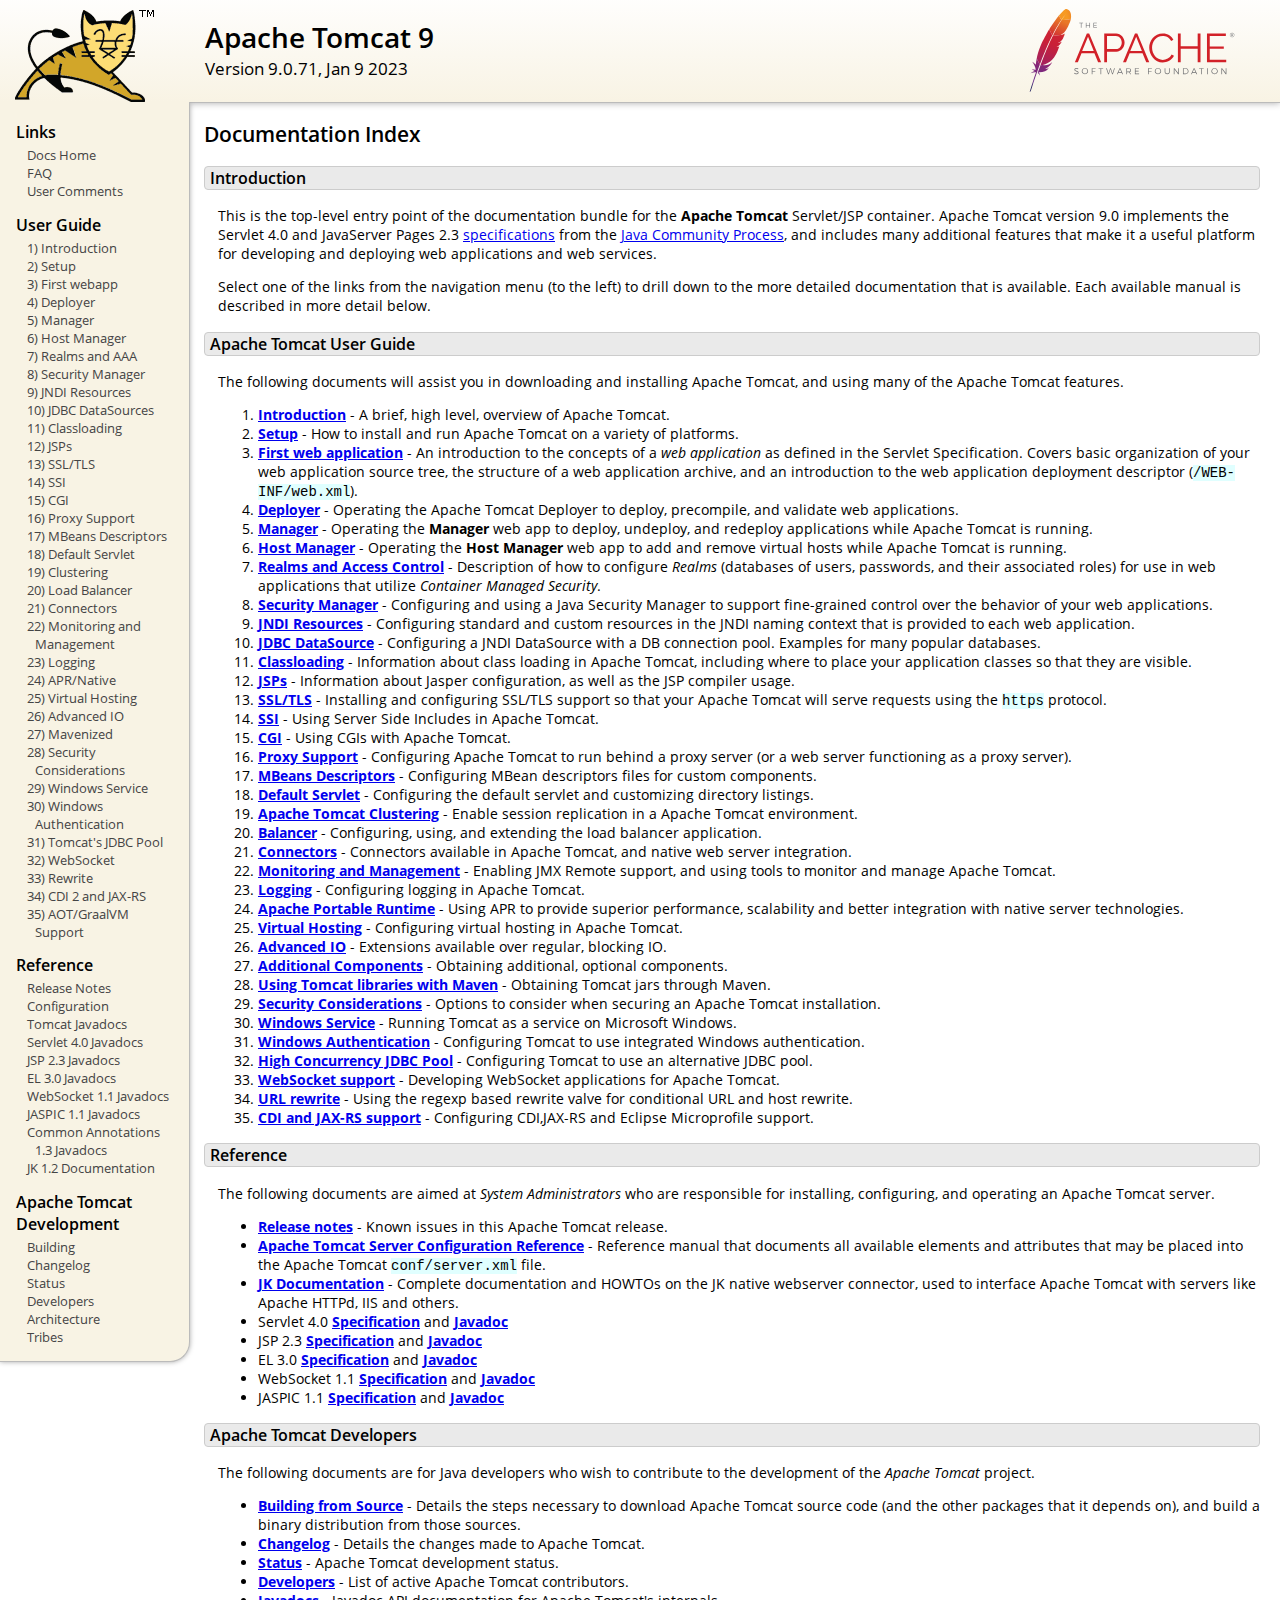
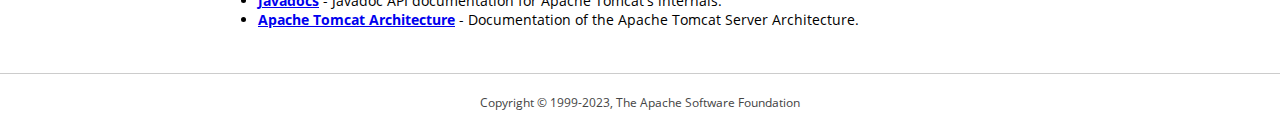
<file: apache-tomcat-9.0.71/webapps/docs/index.html>
<!DOCTYPE html SYSTEM "about:legacy-compat">
<html lang="en"><head><META http-equiv="Content-Type" content="text/html; charset=UTF-8"><link href="./images/docs-stylesheet.css" rel="stylesheet" type="text/css"><title>Apache Tomcat 9 (9.0.71) - Documentation Index</title><meta name="author" content="Craig R. McClanahan"><meta name="author" content="Remy Maucherat"><meta name="author" content="Yoav Shapira"></head><body><div id="wrapper"><header><div id="header"><div><div><div class="logo noPrint"><a href="https://tomcat.apache.org/"><img alt="Tomcat Home" src="./images/tomcat.png"></a></div><div style="height: 1px;"></div><div class="asfLogo noPrint"><a href="https://www.apache.org/" target="_blank"><img src="./images/asf-logo.svg" alt="The Apache Software Foundation" style="width: 266px; height: 83px;"></a></div><h1>Apache Tomcat 9</h1><div class="versionInfo">
            Version 9.0.71,
            <time datetime="2023-01-09">Jan 9 2023</time></div><div style="height: 1px;"></div><div style="clear: left;"></div></div></div></div></header><div id="middle"><div><div id="mainLeft" class="noprint"><div><nav><div><h2>Links</h2><ul><li><a href="index.html">Docs Home</a></li><li><a href="https://cwiki.apache.org/confluence/display/TOMCAT/FAQ">FAQ</a></li><li><a href="#comments_section">User Comments</a></li></ul></div><div><h2>User Guide</h2><ul><li><a href="introduction.html">1) Introduction</a></li><li><a href="setup.html">2) Setup</a></li><li><a href="appdev/index.html">3) First webapp</a></li><li><a href="deployer-howto.html">4) Deployer</a></li><li><a href="manager-howto.html">5) Manager</a></li><li><a href="host-manager-howto.html">6) Host Manager</a></li><li><a href="realm-howto.html">7) Realms and AAA</a></li><li><a href="security-manager-howto.html">8) Security Manager</a></li><li><a href="jndi-resources-howto.html">9) JNDI Resources</a></li><li><a href="jndi-datasource-examples-howto.html">10) JDBC DataSources</a></li><li><a href="class-loader-howto.html">11) Classloading</a></li><li><a href="jasper-howto.html">12) JSPs</a></li><li><a href="ssl-howto.html">13) SSL/TLS</a></li><li><a href="ssi-howto.html">14) SSI</a></li><li><a href="cgi-howto.html">15) CGI</a></li><li><a href="proxy-howto.html">16) Proxy Support</a></li><li><a href="mbeans-descriptors-howto.html">17) MBeans Descriptors</a></li><li><a href="default-servlet.html">18) Default Servlet</a></li><li><a href="cluster-howto.html">19) Clustering</a></li><li><a href="balancer-howto.html">20) Load Balancer</a></li><li><a href="connectors.html">21) Connectors</a></li><li><a href="monitoring.html">22) Monitoring and Management</a></li><li><a href="logging.html">23) Logging</a></li><li><a href="apr.html">24) APR/Native</a></li><li><a href="virtual-hosting-howto.html">25) Virtual Hosting</a></li><li><a href="aio.html">26) Advanced IO</a></li><li><a href="maven-jars.html">27) Mavenized</a></li><li><a href="security-howto.html">28) Security Considerations</a></li><li><a href="windows-service-howto.html">29) Windows Service</a></li><li><a href="windows-auth-howto.html">30) Windows Authentication</a></li><li><a href="jdbc-pool.html">31) Tomcat's JDBC Pool</a></li><li><a href="web-socket-howto.html">32) WebSocket</a></li><li><a href="rewrite.html">33) Rewrite</a></li><li><a href="cdi.html">34) CDI 2 and JAX-RS</a></li><li><a href="graal.html">35) AOT/GraalVM Support</a></li></ul></div><div><h2>Reference</h2><ul><li><a href="RELEASE-NOTES.txt">Release Notes</a></li><li><a href="config/index.html">Configuration</a></li><li><a href="api/index.html">Tomcat Javadocs</a></li><li><a href="servletapi/index.html">Servlet 4.0 Javadocs</a></li><li><a href="jspapi/index.html">JSP 2.3 Javadocs</a></li><li><a href="elapi/index.html">EL 3.0 Javadocs</a></li><li><a href="websocketapi/index.html">WebSocket 1.1 Javadocs</a></li><li><a href="jaspicapi/index.html">JASPIC 1.1 Javadocs</a></li><li><a href="annotationapi/index.html">Common Annotations 1.3 Javadocs</a></li><li><a href="https://tomcat.apache.org/connectors-doc/">JK 1.2 Documentation</a></li></ul></div><div><h2>Apache Tomcat Development</h2><ul><li><a href="building.html">Building</a></li><li><a href="changelog.html">Changelog</a></li><li><a href="https://cwiki.apache.org/confluence/display/TOMCAT/Tomcat+Versions">Status</a></li><li><a href="developers.html">Developers</a></li><li><a href="architecture/index.html">Architecture</a></li><li><a href="tribes/introduction.html">Tribes</a></li></ul></div></nav></div></div><div id="mainRight"><div id="content"><h2>Documentation Index</h2><h3 id="Introduction">Introduction</h3><div class="text">

<p>This is the top-level entry point of the documentation bundle for the
<strong>Apache Tomcat</strong> Servlet/JSP container.  Apache Tomcat version
9.0 implements the Servlet 4.0 and JavaServer Pages 2.3
<a href="https://cwiki.apache.org/confluence/display/TOMCAT/Specifications">specifications</a> from the
<a href="https://www.jcp.org">Java Community Process</a>, and includes many
additional features that make it a useful platform for developing and deploying
web applications and web services.</p>

<p>Select one of the links from the navigation menu (to the left) to drill
down to the more detailed documentation that is available.  Each available
manual is described in more detail below.</p>

</div><h3 id="Apache_Tomcat_User_Guide">Apache Tomcat User Guide</h3><div class="text">

<p>The following documents will assist you in downloading and installing
Apache Tomcat, and using many of the Apache Tomcat features.</p>

<ol>
<li><a href="introduction.html"><strong>Introduction</strong></a> - A
    brief, high level, overview of Apache Tomcat.</li>
<li><a href="setup.html"><strong>Setup</strong></a> - How to install and run
    Apache Tomcat on a variety of platforms.</li>
<li><a href="appdev/index.html"><strong>First web application</strong></a>
    - An introduction to the concepts of a <em>web application</em> as defined
    in the Servlet Specification.  Covers basic organization of your web application
    source tree, the structure of a web application archive, and an
    introduction to the web application deployment descriptor
    (<code>/WEB-INF/web.xml</code>).</li>
<li><a href="deployer-howto.html"><strong>Deployer</strong></a> -
    Operating the Apache Tomcat Deployer to deploy, precompile, and validate web
    applications.</li>
<li><a href="manager-howto.html"><strong>Manager</strong></a> -
    Operating the <strong>Manager</strong> web app to deploy, undeploy, and
    redeploy applications while Apache Tomcat is running.</li>
<li><a href="host-manager-howto.html"><strong>Host Manager</strong></a> -
    Operating the <strong>Host Manager</strong> web app to add and remove
    virtual hosts while Apache Tomcat is running.</li>
<li><a href="realm-howto.html"><strong>Realms and Access Control</strong></a>
    - Description of how to configure <em>Realms</em> (databases of users,
    passwords, and their associated roles) for use in web applications that
    utilize <em>Container Managed Security</em>.</li>
<li><a href="security-manager-howto.html"><strong>Security Manager</strong></a>
    - Configuring and using a Java Security Manager to
    support fine-grained control over the behavior of your web applications.
    </li>
<li><a href="jndi-resources-howto.html"><strong>JNDI Resources</strong></a>
    - Configuring standard and custom resources in the JNDI naming context
    that is provided to each web application.</li>
<li><a href="jndi-datasource-examples-howto.html">
    <strong>JDBC DataSource</strong></a>
    - Configuring a JNDI DataSource with a DB connection pool.
    Examples for many popular databases.</li>
<li><a href="class-loader-howto.html"><strong>Classloading</strong></a>
    - Information about class loading in Apache Tomcat, including where to place
    your application classes so that they are visible.</li>
<li><a href="jasper-howto.html"><strong>JSPs</strong></a>
    - Information about Jasper configuration, as well as the JSP compiler
    usage.</li>
<li><a href="ssl-howto.html"><strong>SSL/TLS</strong></a> -
    Installing and configuring SSL/TLS support so that your Apache Tomcat will
    serve requests using the <code>https</code> protocol.</li>
<li><a href="ssi-howto.html"><strong>SSI</strong></a> -
    Using Server Side Includes in Apache Tomcat.</li>
<li><a href="cgi-howto.html"><strong>CGI</strong></a> -
    Using CGIs with Apache Tomcat.</li>
<li><a href="proxy-howto.html"><strong>Proxy Support</strong></a> -
    Configuring Apache Tomcat to run behind a proxy server (or a web server
    functioning as a proxy server).</li>
<li><a href="mbeans-descriptors-howto.html"><strong>MBeans Descriptors</strong></a> -
    Configuring MBean descriptors files for custom components.</li>
<li><a href="default-servlet.html"><strong>Default Servlet</strong></a> -
    Configuring the default servlet and customizing directory listings.</li>
<li><a href="cluster-howto.html"><strong>Apache Tomcat Clustering</strong></a> -
    Enable session replication in a Apache Tomcat environment.</li>
<li><a href="balancer-howto.html"><strong>Balancer</strong></a> -
    Configuring, using, and extending the load balancer application.</li>
<li><a href="connectors.html"><strong>Connectors</strong></a> -
    Connectors available in Apache Tomcat, and native web server integration.</li>
<li><a href="monitoring.html"><strong>Monitoring and Management</strong></a> -
    Enabling JMX Remote support, and using tools to monitor and manage Apache Tomcat.</li>
<li><a href="logging.html"><strong>Logging</strong></a> -
    Configuring logging in Apache Tomcat.</li>
<li><a href="apr.html"><strong>Apache Portable Runtime</strong></a> -
    Using APR to provide superior performance, scalability and better
    integration with native server technologies.</li>
<li><a href="virtual-hosting-howto.html"><strong>Virtual Hosting</strong></a> -
    Configuring virtual hosting in Apache Tomcat.</li>
<li><a href="aio.html"><strong>Advanced IO</strong></a> -
    Extensions available over regular, blocking IO.</li>
<li><a href="extras.html"><strong>Additional Components</strong></a> -
    Obtaining additional, optional components.</li>
<li><a href="maven-jars.html"><strong>Using Tomcat libraries with Maven</strong></a> -
    Obtaining Tomcat jars through Maven.</li>
<li><a href="security-howto.html"><strong>Security Considerations</strong></a> -
    Options to consider when securing an Apache Tomcat installation.</li>
<li><a href="windows-service-howto.html"><strong>Windows Service</strong></a> -
    Running Tomcat as a service on Microsoft Windows.</li>
<li><a href="windows-auth-howto.html"><strong>Windows Authentication</strong></a> -
    Configuring Tomcat to use integrated Windows authentication.</li>
<li><a href="jdbc-pool.html"><strong>High Concurrency JDBC Pool</strong></a> -
    Configuring Tomcat to use an alternative JDBC pool.</li>
<li><a href="web-socket-howto.html"><strong>WebSocket support</strong></a> -
    Developing WebSocket applications for Apache Tomcat.</li>
<li><a href="rewrite.html"><strong>URL rewrite</strong></a> -
    Using the regexp based rewrite valve for conditional URL and host rewrite.</li>
<li><a href="cdi.html"><strong>CDI and JAX-RS support</strong></a> -
    Configuring CDI,JAX-RS and Eclipse Microprofile support.</li>
</ol>

</div><h3 id="Reference">Reference</h3><div class="text">

<p>The following documents are aimed at <em>System Administrators</em> who
are responsible for installing, configuring, and operating an Apache Tomcat server.
</p>
<ul>
<li><a href="RELEASE-NOTES.txt"><strong>Release notes</strong></a>
    - Known issues in this Apache Tomcat release.
    </li>
<li><a href="config/index.html"><strong>Apache Tomcat Server Configuration Reference</strong></a>
    - Reference manual that documents all available elements and attributes
      that may be placed into the Apache Tomcat <code>conf/server.xml</code> file.
    </li>
<li><a href="https://tomcat.apache.org/connectors-doc/index.html"><strong>JK Documentation</strong></a>
    - Complete documentation and HOWTOs on the JK native webserver connector,
      used to interface Apache Tomcat with servers like Apache HTTPd, IIS
      and others.</li>
<li>Servlet 4.0
    <a href="https://jcp.org/aboutJava/communityprocess/final/jsr369/index.html">
    <strong>Specification</strong></a> and
    <a href="https://javaee.github.io/javaee-spec/javadocs/javax/servlet/package-summary.html">
    <strong>Javadoc</strong></a>
    </li>
<li>JSP 2.3
    <a href="https://jcp.org/aboutJava/communityprocess/mrel/jsr245/index2.html">
    <strong>Specification</strong></a> and
    <a href="http://docs.oracle.com/javaee/7/api/javax/servlet/jsp/package-summary.html">
    <strong>Javadoc</strong></a>
    </li>
<li>EL 3.0
    <a href="https://jcp.org/aboutJava/communityprocess/final/jsr341/index.html">
    <strong>Specification</strong></a> and
    <a href="http://docs.oracle.com/javaee/7/api/javax/el/package-summary.html">
    <strong>Javadoc</strong></a>
    </li>
<li>WebSocket 1.1
    <a href="https://jcp.org/aboutJava/communityprocess/mrel/jsr356/index.html">
    <strong>Specification</strong></a> and
    <a href="http://docs.oracle.com/javaee/7/api/javax/websocket/package-summary.html">
    <strong>Javadoc</strong></a>
    </li>
<li>JASPIC 1.1
    <a href="https://jcp.org/aboutJava/communityprocess/mrel/jsr196/index.html">
    <strong>Specification</strong></a> and
    <a href="http://docs.oracle.com/javaee/7/api/javax/security/auth/message/package-summary.html">
    <strong>Javadoc</strong></a>
    </li>
</ul>

</div><h3 id="Apache_Tomcat_Developers">Apache Tomcat Developers</h3><div class="text">

<p>The following documents are for Java developers who wish to contribute to
the development of the <em>Apache Tomcat</em> project.</p>
<ul>
<li><a href="building.html"><strong>Building from Source</strong></a> -
    Details the steps necessary to download Apache Tomcat source code (and the
    other packages that it depends on), and build a binary distribution from
    those sources.
    </li>
<li><a href="changelog.html"><strong>Changelog</strong></a> - Details the
    changes made to Apache Tomcat.
    </li>
<li><a href="https://wiki.apache.org/tomcat/TomcatVersions"><strong>Status</strong></a> -
    Apache Tomcat development status.
    </li>
<li><a href="developers.html"><strong>Developers</strong></a> - List of active
    Apache Tomcat contributors.
    </li>
<li><a href="api/index.html"><strong>Javadocs</strong></a>
    - Javadoc API documentation for Apache Tomcat's internals.</li>
<li><a href="architecture/index.html"><strong>Apache Tomcat Architecture</strong></a>
    - Documentation of the Apache Tomcat Server Architecture.</li>
</ul>

</div></div></div></div></div><footer><div id="footer">
    Copyright &copy; 1999-2023, The Apache Software Foundation
    </div></footer></div></body></html>
</file>
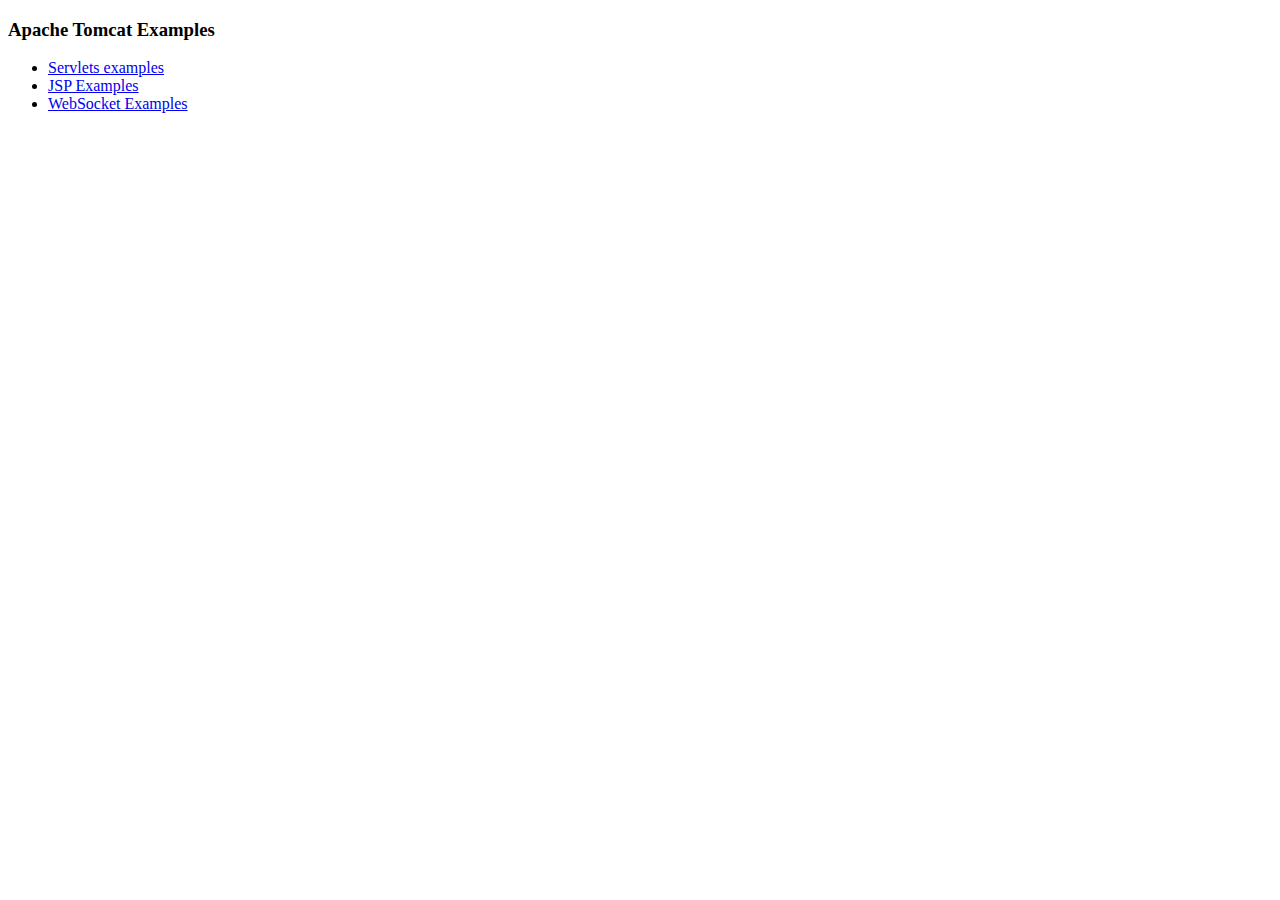
<file: apache-tomcat-9.0.71/webapps/examples/index.html>
<!--
  Licensed to the Apache Software Foundation (ASF) under one or more
  contributor license agreements.  See the NOTICE file distributed with
  this work for additional information regarding copyright ownership.
  The ASF licenses this file to You under the Apache License, Version 2.0
  (the "License"); you may not use this file except in compliance with
  the License.  You may obtain a copy of the License at

      http://www.apache.org/licenses/LICENSE-2.0

  Unless required by applicable law or agreed to in writing, software
  distributed under the License is distributed on an "AS IS" BASIS,
  WITHOUT WARRANTIES OR CONDITIONS OF ANY KIND, either express or implied.
  See the License for the specific language governing permissions and
  limitations under the License.
-->
<!DOCTYPE HTML><html lang="en"><head>
<meta charset="UTF-8">
<title>Apache Tomcat Examples</title>
</head>
<body>
<p>
<h3>Apache Tomcat Examples</H3>
<p></p>
<ul>
<li><a href="servlets">Servlets examples</a></li>
<li><a href="jsp">JSP Examples</a></li>
<li><a href="websocket/index.xhtml">WebSocket Examples</a></li>
</ul>
</body></html>
</file>
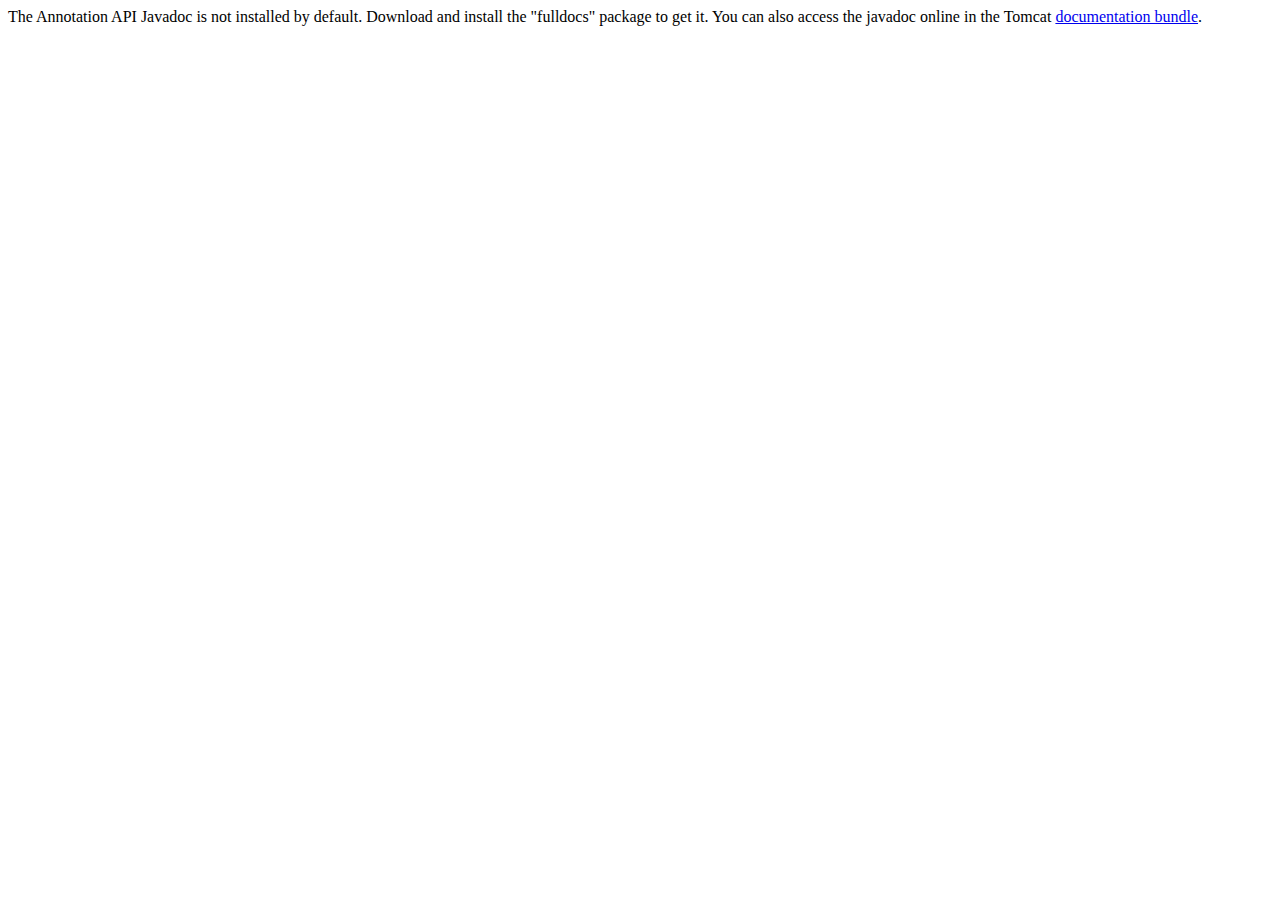
<file: apache-tomcat-9.0.71/webapps/docs/annotationapi/index.html>
<!--
  Licensed to the Apache Software Foundation (ASF) under one or more
  contributor license agreements.  See the NOTICE file distributed with
  this work for additional information regarding copyright ownership.
  The ASF licenses this file to You under the Apache License, Version 2.0
  (the "License"); you may not use this file except in compliance with
  the License.  You may obtain a copy of the License at

      http://www.apache.org/licenses/LICENSE-2.0

  Unless required by applicable law or agreed to in writing, software
  distributed under the License is distributed on an "AS IS" BASIS,
  WITHOUT WARRANTIES OR CONDITIONS OF ANY KIND, either express or implied.
  See the License for the specific language governing permissions and
  limitations under the License.
-->
<!DOCTYPE html>
<html>
<head>
    <meta charset="UTF-8" />
    <title>API docs</title>
</head>

<body>

The Annotation API Javadoc is not installed by default. Download and install
the "fulldocs" package to get it.

You can also access the javadoc online in the Tomcat
<a href="https://tomcat.apache.org/tomcat-9.0-doc/">
    documentation bundle</a>.

</body>
</html>
</file>
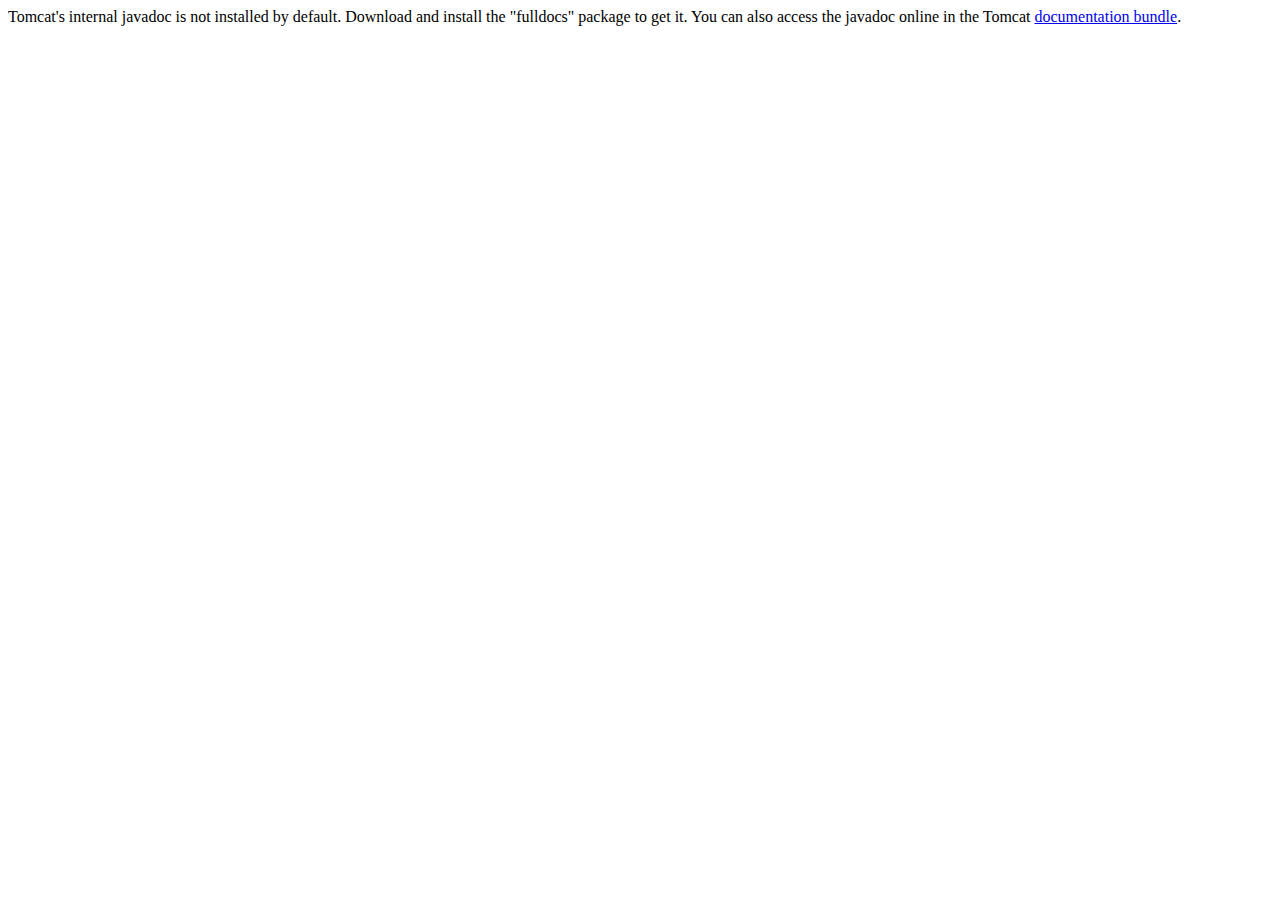
<file: apache-tomcat-9.0.71/webapps/docs/api/index.html>
<!--
  Licensed to the Apache Software Foundation (ASF) under one or more
  contributor license agreements.  See the NOTICE file distributed with
  this work for additional information regarding copyright ownership.
  The ASF licenses this file to You under the Apache License, Version 2.0
  (the "License"); you may not use this file except in compliance with
  the License.  You may obtain a copy of the License at

      http://www.apache.org/licenses/LICENSE-2.0

  Unless required by applicable law or agreed to in writing, software
  distributed under the License is distributed on an "AS IS" BASIS,
  WITHOUT WARRANTIES OR CONDITIONS OF ANY KIND, either express or implied.
  See the License for the specific language governing permissions and
  limitations under the License.
-->
<!DOCTYPE html>
<html>
    <head>
    <meta charset="UTF-8" />
    <title>API docs</title>
</head>

<body>

Tomcat's internal javadoc is not installed by default. Download and install
the "fulldocs" package to get it.

You can also access the javadoc online in the Tomcat
<a href="https://tomcat.apache.org/tomcat-9.0-doc/">
documentation bundle</a>.

</body>
</html>
</file>
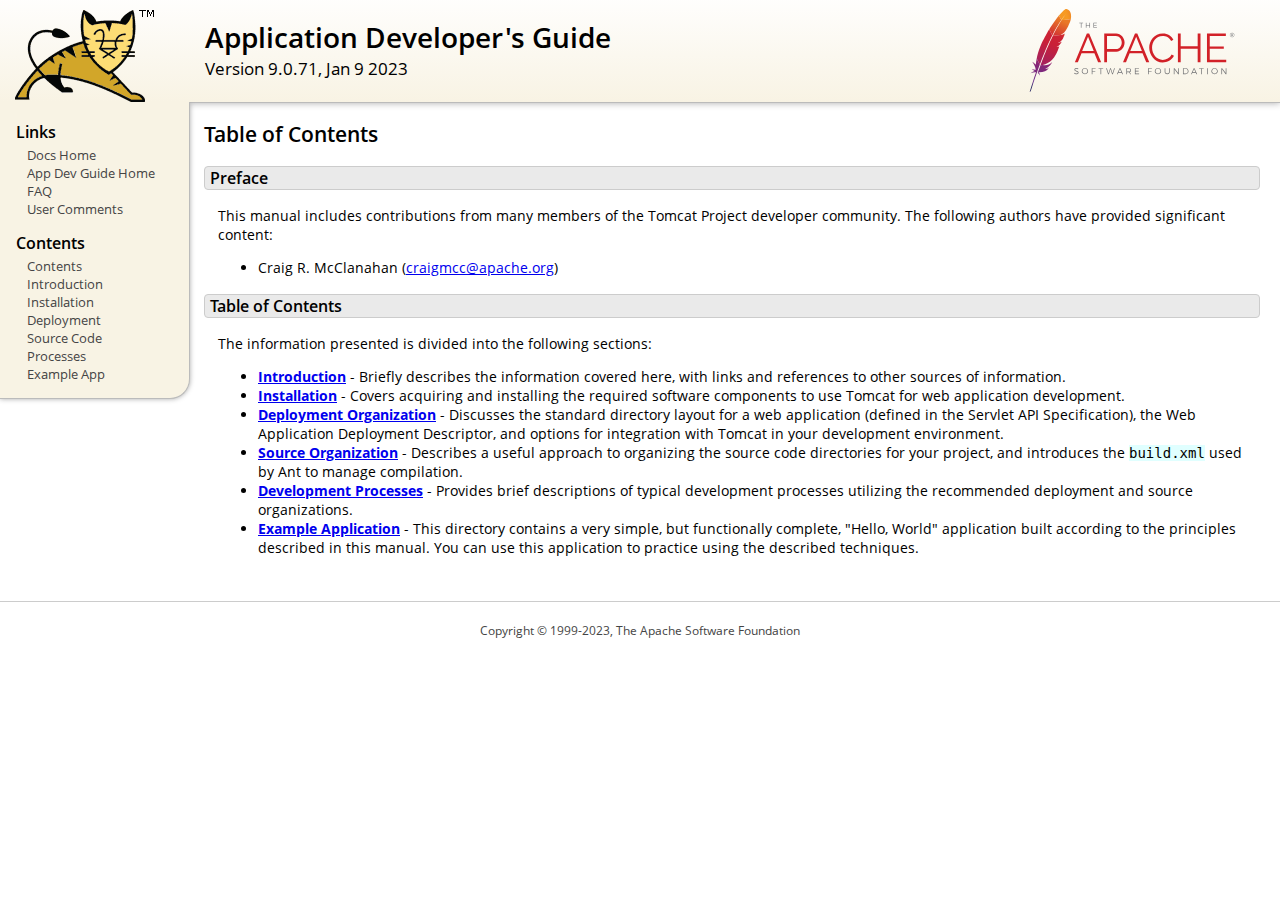
<file: apache-tomcat-9.0.71/webapps/docs/appdev/index.html>
<!DOCTYPE html SYSTEM "about:legacy-compat">
<html lang="en"><head><META http-equiv="Content-Type" content="text/html; charset=UTF-8"><link href="../images/docs-stylesheet.css" rel="stylesheet" type="text/css"><title>Application Developer's Guide (9.0.71) - Table of Contents</title><meta name="author" content="Craig R. McClanahan"></head><body><div id="wrapper"><header><div id="header"><div><div><div class="logo noPrint"><a href="https://tomcat.apache.org/"><img alt="Tomcat Home" src="../images/tomcat.png"></a></div><div style="height: 1px;"></div><div class="asfLogo noPrint"><a href="https://www.apache.org/" target="_blank"><img src="../images/asf-logo.svg" alt="The Apache Software Foundation" style="width: 266px; height: 83px;"></a></div><h1>Application Developer's Guide</h1><div class="versionInfo">
            Version 9.0.71,
            <time datetime="2023-01-09">Jan 9 2023</time></div><div style="height: 1px;"></div><div style="clear: left;"></div></div></div></div></header><div id="middle"><div><div id="mainLeft" class="noprint"><div><nav><div><h2>Links</h2><ul><li><a href="../index.html">Docs Home</a></li><li><a href="index.html">App Dev Guide Home</a></li><li><a href="https://cwiki.apache.org/confluence/display/TOMCAT/FAQ">FAQ</a></li><li><a href="#comments_section">User Comments</a></li></ul></div><div><h2>Contents</h2><ul><li><a href="index.html">Contents</a></li><li><a href="introduction.html">Introduction</a></li><li><a href="installation.html">Installation</a></li><li><a href="deployment.html">Deployment</a></li><li><a href="source.html">Source Code</a></li><li><a href="processes.html">Processes</a></li><li><a href="sample/">Example App</a></li></ul></div></nav></div></div><div id="mainRight"><div id="content"><h2>Table of Contents</h2><h3 id="Preface">Preface</h3><div class="text">

<p>This manual includes contributions from many members of the Tomcat Project
developer community.  The following authors have provided significant content:
</p>
<ul>
<li>Craig R. McClanahan
    (<a href="mailto:craigmcc@apache.org">craigmcc@apache.org</a>)</li>
</ul>

</div><h3 id="Table_of_Contents">Table of Contents</h3><div class="text">

<p>The information presented is divided into the following sections:</p>
<ul>
<li><a href="introduction.html"><strong>Introduction</strong></a> -
    Briefly describes the information covered here, with
    links and references to other sources of information.</li>
<li><a href="installation.html"><strong>Installation</strong></a> -
    Covers acquiring and installing the required software
    components to use Tomcat for web application development.</li>
<li><a href="deployment.html"><strong>Deployment Organization</strong></a> -
    Discusses the standard directory layout for a web application
    (defined in the Servlet API Specification), the Web Application
    Deployment Descriptor, and options for integration with Tomcat
    in your development environment.</li>
<li><a href="source.html"><strong>Source Organization</strong></a> -
    Describes a useful approach to organizing the source code
    directories for your project, and introduces the
    <code>build.xml</code> used by Ant to manage compilation.</li>
<li><a href="processes.html"><strong>Development Processes</strong></a> -
    Provides brief descriptions of typical development processes
    utilizing the recommended deployment and source organizations.</li>
<li><a href="sample/" target="_blank"><strong>Example Application</strong></a> -
    This directory contains a very simple, but functionally complete,
    "Hello, World" application built according to the principles
    described in this manual.  You can use this application to
    practice using the described techniques.</li>
</ul>

</div></div></div></div></div><footer><div id="footer">
    Copyright &copy; 1999-2023, The Apache Software Foundation
    </div></footer></div></body></html>
</file>
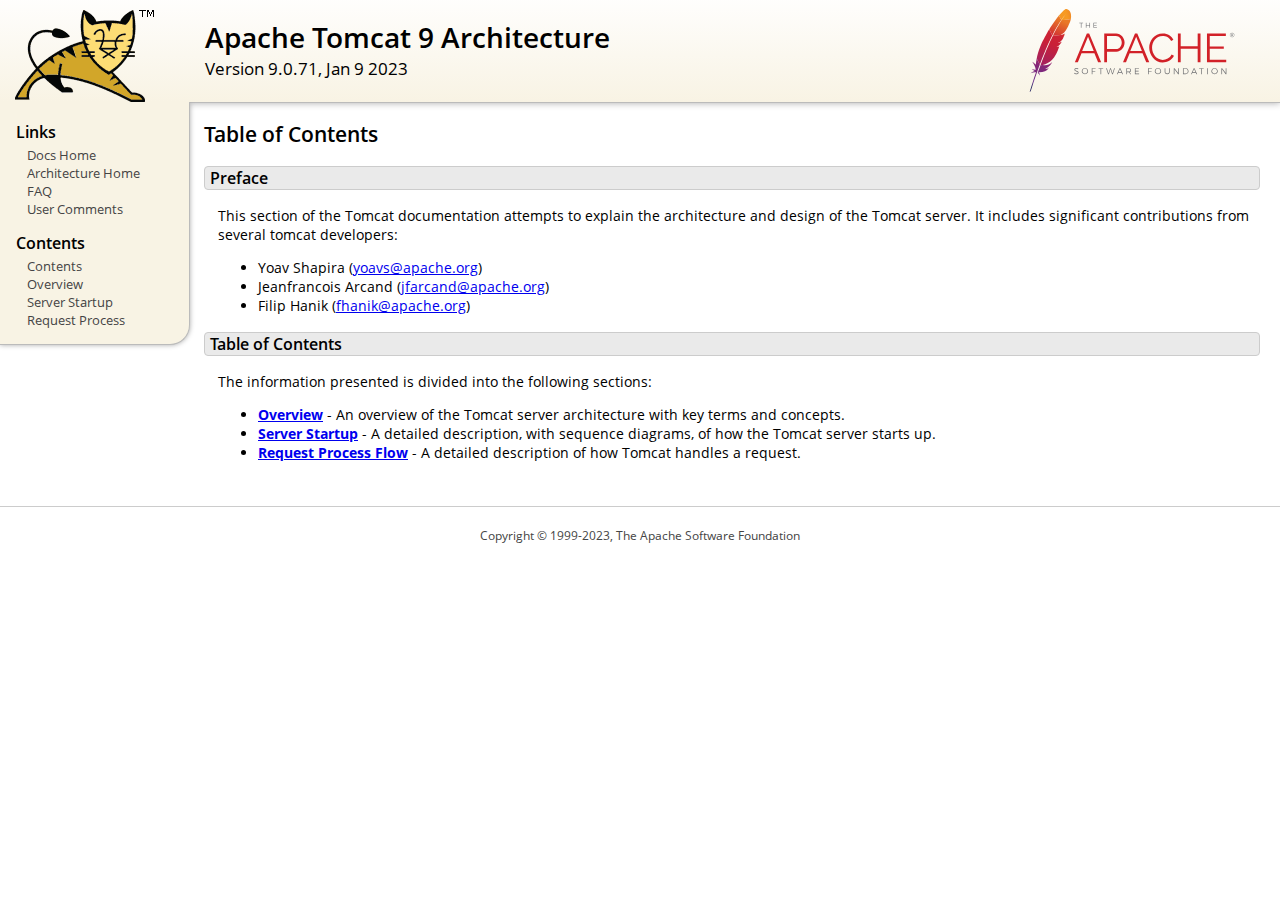
<file: apache-tomcat-9.0.71/webapps/docs/architecture/index.html>
<!DOCTYPE html SYSTEM "about:legacy-compat">
<html lang="en"><head><META http-equiv="Content-Type" content="text/html; charset=UTF-8"><link href="../images/docs-stylesheet.css" rel="stylesheet" type="text/css"><title>Apache Tomcat 9 Architecture (9.0.71) - Table of Contents</title><meta name="author" content="Yoav Shapira"></head><body><div id="wrapper"><header><div id="header"><div><div><div class="logo noPrint"><a href="https://tomcat.apache.org/"><img alt="Tomcat Home" src="../images/tomcat.png"></a></div><div style="height: 1px;"></div><div class="asfLogo noPrint"><a href="https://www.apache.org/" target="_blank"><img src="../images/asf-logo.svg" alt="The Apache Software Foundation" style="width: 266px; height: 83px;"></a></div><h1>Apache Tomcat 9 Architecture</h1><div class="versionInfo">
            Version 9.0.71,
            <time datetime="2023-01-09">Jan 9 2023</time></div><div style="height: 1px;"></div><div style="clear: left;"></div></div></div></div></header><div id="middle"><div><div id="mainLeft" class="noprint"><div><nav><div><h2>Links</h2><ul><li><a href="../index.html">Docs Home</a></li><li><a href="index.html">Architecture Home</a></li><li><a href="https://cwiki.apache.org/confluence/display/TOMCAT/FAQ">FAQ</a></li><li><a href="#comments_section">User Comments</a></li></ul></div><div><h2>Contents</h2><ul><li><a href="index.html">Contents</a></li><li><a href="overview.html">Overview</a></li><li><a href="startup.html">Server Startup</a></li><li><a href="requestProcess.html">Request Process</a></li></ul></div></nav></div></div><div id="mainRight"><div id="content"><h2>Table of Contents</h2><h3 id="Preface">Preface</h3><div class="text">

<p>This section of the Tomcat documentation attempts to explain
the architecture and design of the Tomcat server.  It includes significant
contributions from several tomcat developers:
</p>
<ul>
<li>Yoav Shapira
    (<a href="mailto:yoavs@apache.org">yoavs@apache.org</a>)</li>
<li>Jeanfrancois Arcand
    (<a href="mailto:jfarcand@apache.org">jfarcand@apache.org</a>)</li>
<li>Filip Hanik
    (<a href="mailto:fhanik@apache.org">fhanik@apache.org</a>)</li>
</ul>

</div><h3 id="Table_of_Contents">Table of Contents</h3><div class="text">

<p>The information presented is divided into the following sections:</p>
<ul>
<li><a href="overview.html"><strong>Overview</strong></a> -
    An overview of the Tomcat server architecture with key terms
    and concepts.</li>
<li><a href="startup.html"><strong>Server Startup</strong></a> -
    A detailed description, with sequence diagrams, of how the Tomcat
    server starts up.</li>
<li><a href="requestProcess.html"><strong>Request Process Flow</strong></a> -
    A detailed description of how Tomcat handles a request.</li>
</ul>

</div></div></div></div></div><footer><div id="footer">
    Copyright &copy; 1999-2023, The Apache Software Foundation
    </div></footer></div></body></html>
</file>
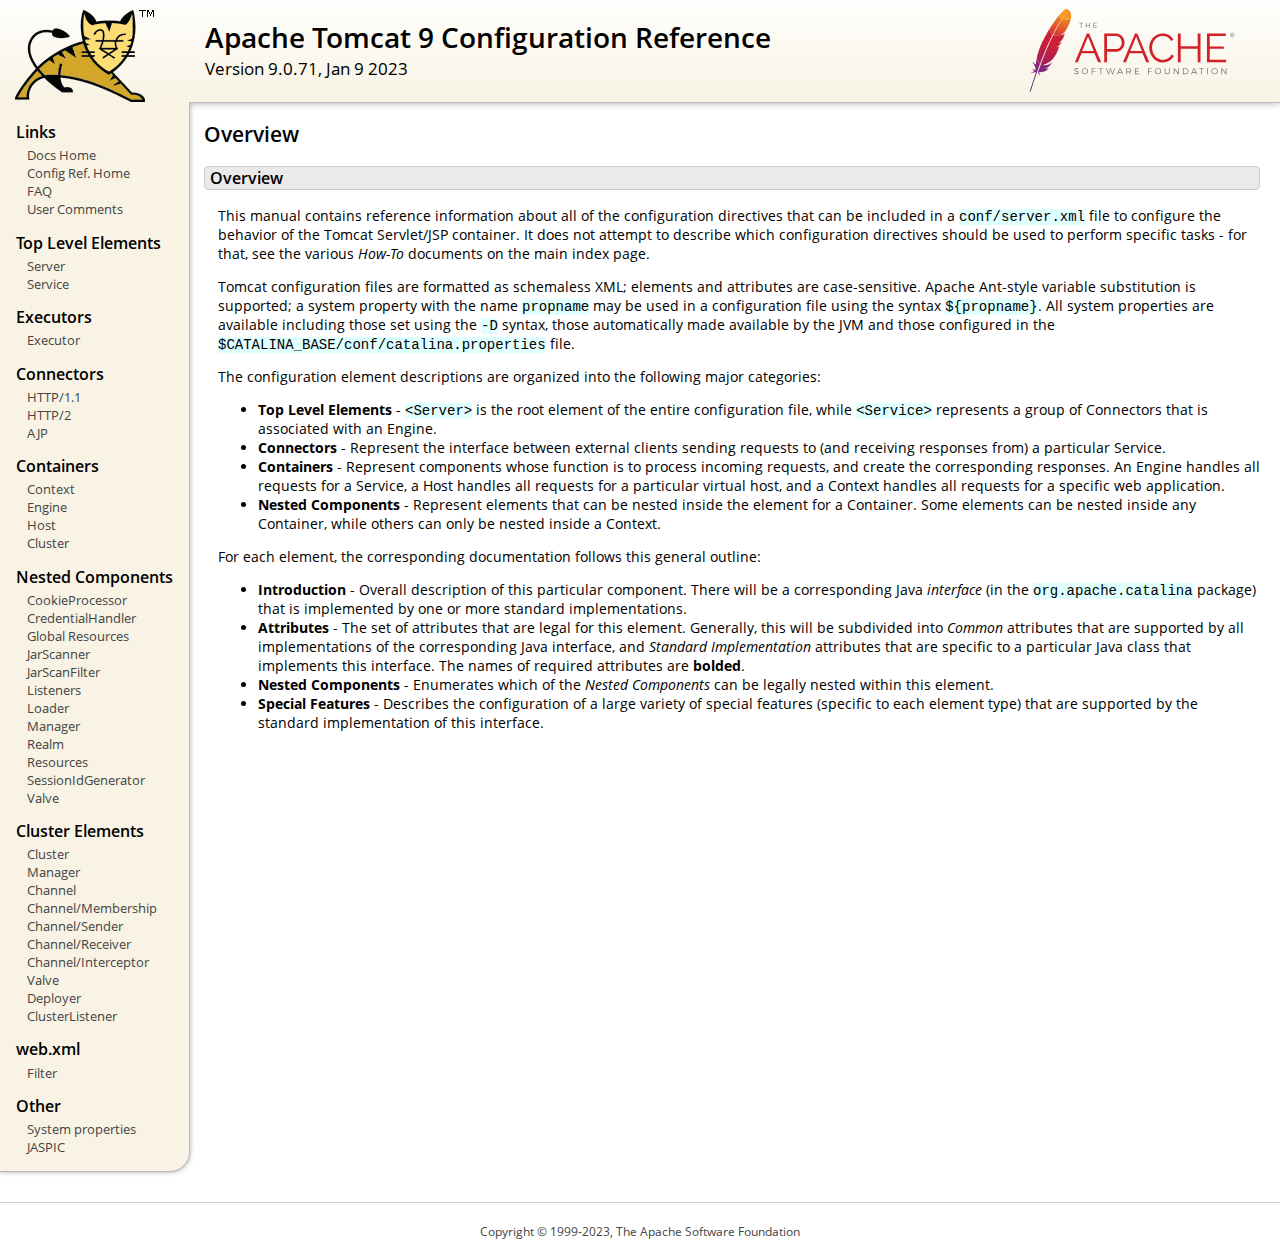
<file: apache-tomcat-9.0.71/webapps/docs/config/index.html>
<!DOCTYPE html SYSTEM "about:legacy-compat">
<html lang="en"><head><META http-equiv="Content-Type" content="text/html; charset=UTF-8"><link href="../images/docs-stylesheet.css" rel="stylesheet" type="text/css"><title>Apache Tomcat 9 Configuration Reference (9.0.71) - Overview</title><meta name="author" content="Craig R. McClanahan"></head><body><div id="wrapper"><header><div id="header"><div><div><div class="logo noPrint"><a href="https://tomcat.apache.org/"><img alt="Tomcat Home" src="../images/tomcat.png"></a></div><div style="height: 1px;"></div><div class="asfLogo noPrint"><a href="https://www.apache.org/" target="_blank"><img src="../images/asf-logo.svg" alt="The Apache Software Foundation" style="width: 266px; height: 83px;"></a></div><h1>Apache Tomcat 9 Configuration Reference</h1><div class="versionInfo">
            Version 9.0.71,
            <time datetime="2023-01-09">Jan 9 2023</time></div><div style="height: 1px;"></div><div style="clear: left;"></div></div></div></div></header><div id="middle"><div><div id="mainLeft" class="noprint"><div><nav><div><h2>Links</h2><ul><li><a href="../index.html">Docs Home</a></li><li><a href="index.html">Config Ref. Home</a></li><li><a href="https://cwiki.apache.org/confluence/display/TOMCAT/FAQ">FAQ</a></li><li><a href="#comments_section">User Comments</a></li></ul></div><div><h2>Top Level Elements</h2><ul><li><a href="server.html">Server</a></li><li><a href="service.html">Service</a></li></ul></div><div><h2>Executors</h2><ul><li><a href="executor.html">Executor</a></li></ul></div><div><h2>Connectors</h2><ul><li><a href="http.html">HTTP/1.1</a></li><li><a href="http2.html">HTTP/2</a></li><li><a href="ajp.html">AJP</a></li></ul></div><div><h2>Containers</h2><ul><li><a href="context.html">Context</a></li><li><a href="engine.html">Engine</a></li><li><a href="host.html">Host</a></li><li><a href="cluster.html">Cluster</a></li></ul></div><div><h2>Nested Components</h2><ul><li><a href="cookie-processor.html">CookieProcessor</a></li><li><a href="credentialhandler.html">CredentialHandler</a></li><li><a href="globalresources.html">Global Resources</a></li><li><a href="jar-scanner.html">JarScanner</a></li><li><a href="jar-scan-filter.html">JarScanFilter</a></li><li><a href="listeners.html">Listeners</a></li><li><a href="loader.html">Loader</a></li><li><a href="manager.html">Manager</a></li><li><a href="realm.html">Realm</a></li><li><a href="resources.html">Resources</a></li><li><a href="sessionidgenerator.html">SessionIdGenerator</a></li><li><a href="valve.html">Valve</a></li></ul></div><div><h2>Cluster Elements</h2><ul><li><a href="cluster.html">Cluster</a></li><li><a href="cluster-manager.html">Manager</a></li><li><a href="cluster-channel.html">Channel</a></li><li><a href="cluster-membership.html">Channel/Membership</a></li><li><a href="cluster-sender.html">Channel/Sender</a></li><li><a href="cluster-receiver.html">Channel/Receiver</a></li><li><a href="cluster-interceptor.html">Channel/Interceptor</a></li><li><a href="cluster-valve.html">Valve</a></li><li><a href="cluster-deployer.html">Deployer</a></li><li><a href="cluster-listener.html">ClusterListener</a></li></ul></div><div><h2>web.xml</h2><ul><li><a href="filter.html">Filter</a></li></ul></div><div><h2>Other</h2><ul><li><a href="systemprops.html">System properties</a></li><li><a href="jaspic.html">JASPIC</a></li></ul></div></nav></div></div><div id="mainRight"><div id="content"><h2>Overview</h2><h3 id="Overview">Overview</h3><div class="text">

<p>This manual contains reference information about all of the configuration
directives that can be included in a <code>conf/server.xml</code> file to
configure the behavior of the Tomcat Servlet/JSP container.  It does not
attempt to describe which configuration directives should be used to perform
specific tasks - for that, see the various <em>How-To</em> documents on the
main index page.</p>

<p>Tomcat configuration files are formatted as schemaless XML; elements and
attributes are case-sensitive. Apache Ant-style variable substitution
is supported; a system property with the name <code>propname</code> may be
used in a configuration file using the syntax <code>${propname}</code>. All
system properties are available including those set using the <code>-D</code>
syntax, those automatically made available by the JVM and those configured in
the <code>$CATALINA_BASE/conf/catalina.properties</code> file.
</p>

<p>The configuration element descriptions are organized into the following
major categories:</p>
<ul>
<li><strong>Top Level Elements</strong> - <code>&lt;Server&gt;</code> is the
    root element of the entire configuration file, while
    <code>&lt;Service&gt;</code> represents a group of Connectors that is
    associated with an Engine.</li>
<li><strong>Connectors</strong> - Represent the interface between external
    clients sending requests to (and receiving responses from) a particular
    Service.</li>
<li><strong>Containers</strong> - Represent components whose function is to
    process incoming requests, and create the corresponding responses.
    An Engine handles all requests for a Service, a Host handles all requests
    for a particular virtual host, and a Context handles all requests for a
    specific web application.</li>
<li><strong>Nested Components</strong> - Represent elements that can be
    nested inside the element for a Container.  Some elements can be nested
    inside any Container, while others can only be nested inside a
    Context.</li>
</ul>

<p>For each element, the corresponding documentation follows this general
outline:</p>
<ul>
<li><strong>Introduction</strong> - Overall description of this particular
    component.  There will be a corresponding Java <em>interface</em> (in
    the <code>org.apache.catalina</code> package) that is implemented by one
    or more standard implementations.</li>
<li><strong>Attributes</strong> - The set of attributes that are legal for
    this element.  Generally, this will be subdivided into <em>Common</em>
    attributes that are supported by all implementations of the corresponding
    Java interface, and <em>Standard Implementation</em> attributes that are
    specific to a particular Java class that implements this interface.
    The names of required attributes are <strong>bolded</strong>.</li>
<li><strong>Nested Components</strong> - Enumerates which of the <em>Nested
    Components</em> can be legally nested within this element.</li>
<li><strong>Special Features</strong> - Describes the configuration of a large
    variety of special features (specific to each element type) that are
    supported by the standard implementation of this interface.</li>
</ul>

</div></div></div></div></div><footer><div id="footer">
    Copyright &copy; 1999-2023, The Apache Software Foundation
    </div></footer></div></body></html>
</file>
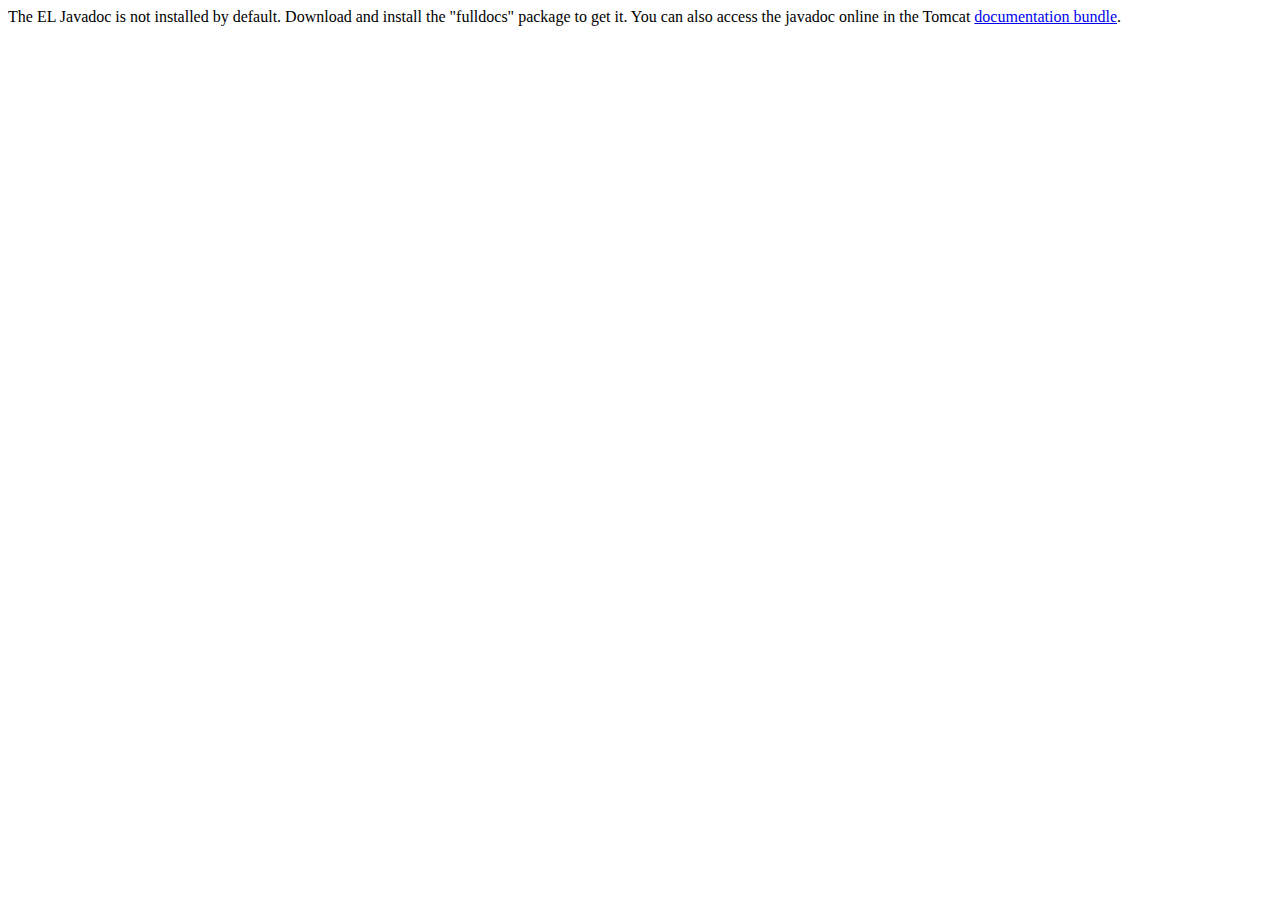
<file: apache-tomcat-9.0.71/webapps/docs/elapi/index.html>
<!--
  Licensed to the Apache Software Foundation (ASF) under one or more
  contributor license agreements.  See the NOTICE file distributed with
  this work for additional information regarding copyright ownership.
  The ASF licenses this file to You under the Apache License, Version 2.0
  (the "License"); you may not use this file except in compliance with
  the License.  You may obtain a copy of the License at

      http://www.apache.org/licenses/LICENSE-2.0

  Unless required by applicable law or agreed to in writing, software
  distributed under the License is distributed on an "AS IS" BASIS,
  WITHOUT WARRANTIES OR CONDITIONS OF ANY KIND, either express or implied.
  See the License for the specific language governing permissions and
  limitations under the License.
-->
<!DOCTYPE html>
<html>
    <head>
    <meta charset="UTF-8" />
    <title>API docs</title>
</head>

<body>

The EL Javadoc is not installed by default. Download and install
the "fulldocs" package to get it.

You can also access the javadoc online in the Tomcat
<a href="https://tomcat.apache.org/tomcat-9.0-doc/">
documentation bundle</a>.

</body>
</html>
</file>
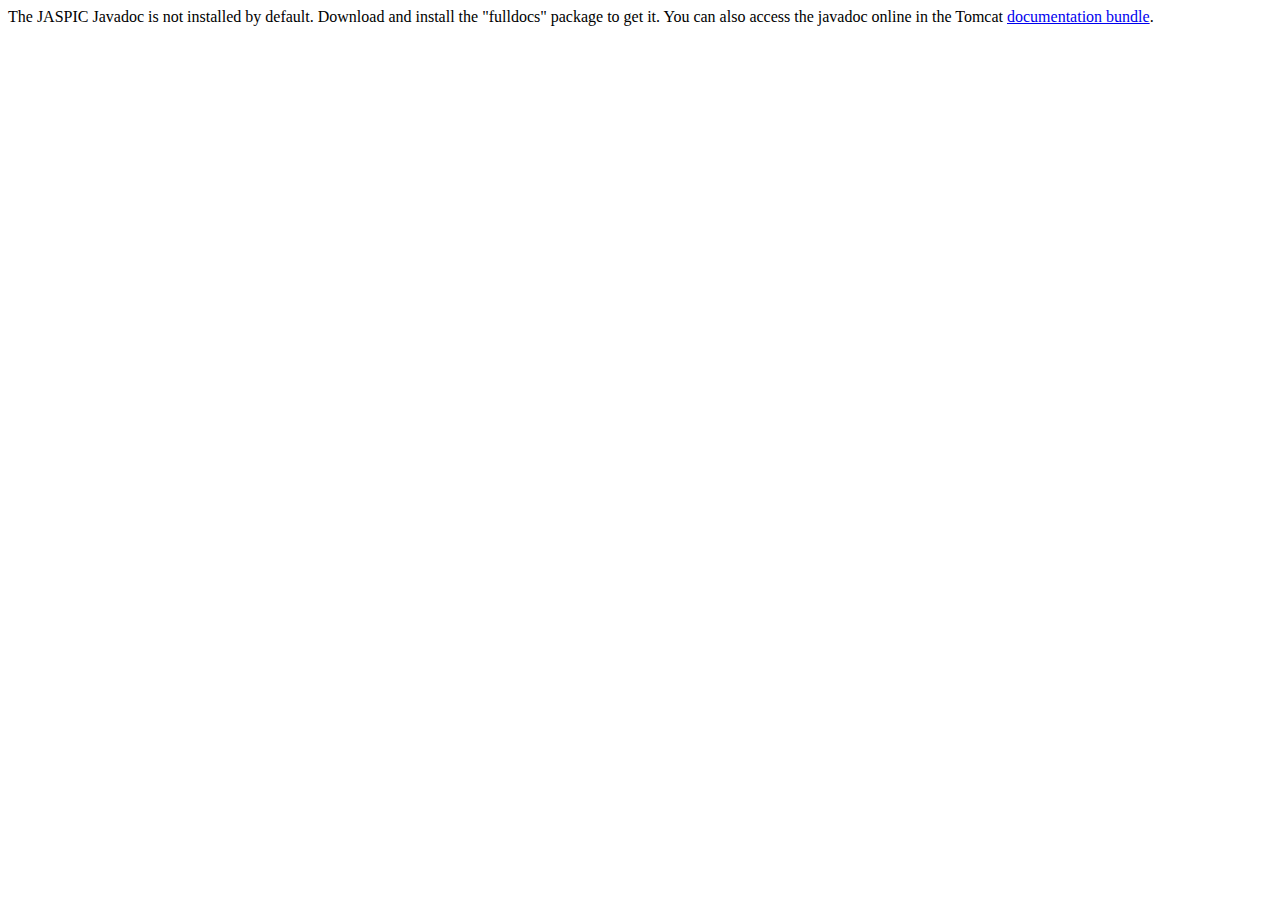
<file: apache-tomcat-9.0.71/webapps/docs/jaspicapi/index.html>
<!--
  Licensed to the Apache Software Foundation (ASF) under one or more
  contributor license agreements.  See the NOTICE file distributed with
  this work for additional information regarding copyright ownership.
  The ASF licenses this file to You under the Apache License, Version 2.0
  (the "License"); you may not use this file except in compliance with
  the License.  You may obtain a copy of the License at

      http://www.apache.org/licenses/LICENSE-2.0

  Unless required by applicable law or agreed to in writing, software
  distributed under the License is distributed on an "AS IS" BASIS,
  WITHOUT WARRANTIES OR CONDITIONS OF ANY KIND, either express or implied.
  See the License for the specific language governing permissions and
  limitations under the License.
-->
<!DOCTYPE html>
<html>
<head>
    <meta charset="UTF-8" />
    <title>API docs</title>
</head>

<body>

The JASPIC Javadoc is not installed by default. Download and install
the "fulldocs" package to get it.

You can also access the javadoc online in the Tomcat
<a href="https://tomcat.apache.org/tomcat-9.0-doc/">
    documentation bundle</a>.

</body>
</html>
</file>
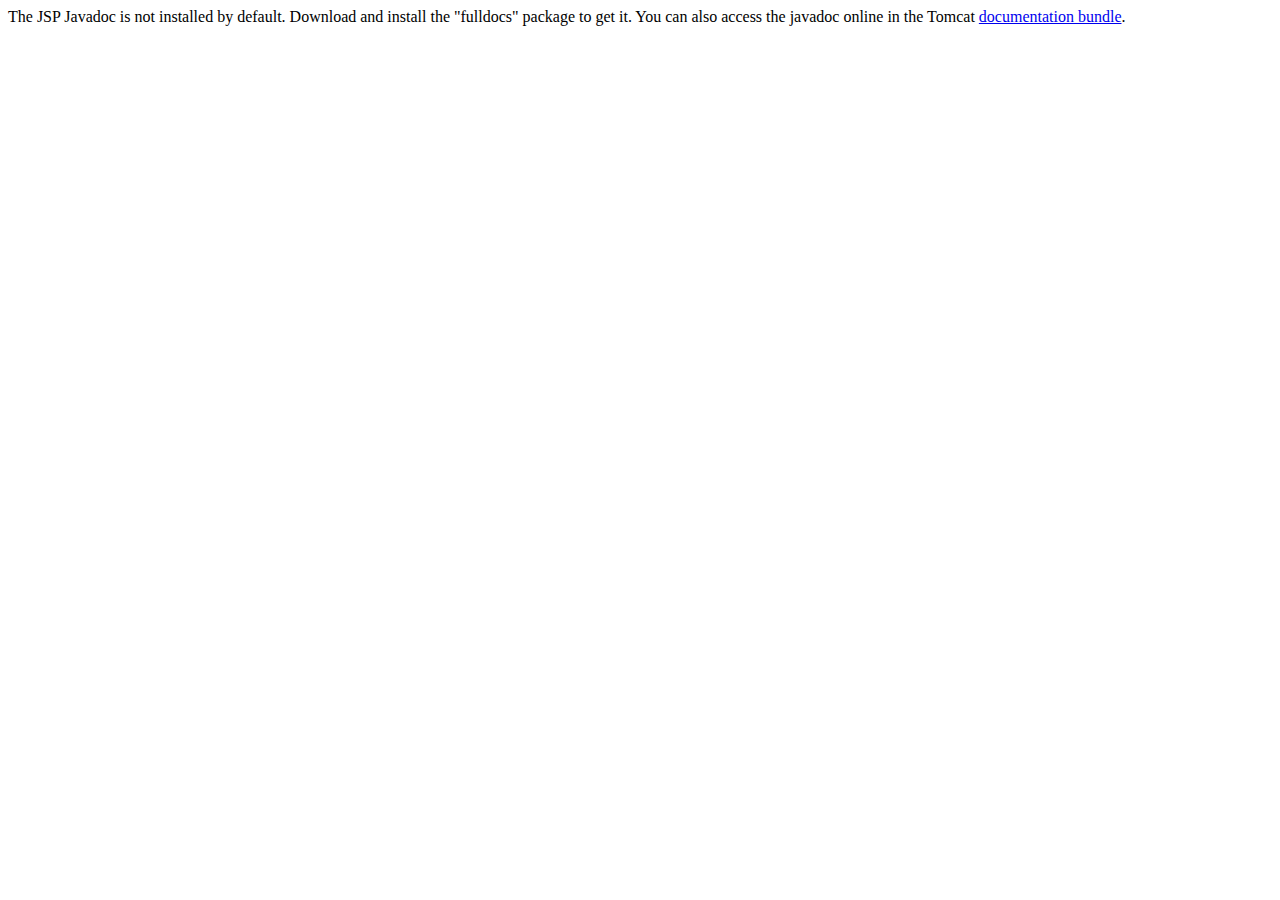
<file: apache-tomcat-9.0.71/webapps/docs/jspapi/index.html>
<!--
  Licensed to the Apache Software Foundation (ASF) under one or more
  contributor license agreements.  See the NOTICE file distributed with
  this work for additional information regarding copyright ownership.
  The ASF licenses this file to You under the Apache License, Version 2.0
  (the "License"); you may not use this file except in compliance with
  the License.  You may obtain a copy of the License at

      http://www.apache.org/licenses/LICENSE-2.0

  Unless required by applicable law or agreed to in writing, software
  distributed under the License is distributed on an "AS IS" BASIS,
  WITHOUT WARRANTIES OR CONDITIONS OF ANY KIND, either express or implied.
  See the License for the specific language governing permissions and
  limitations under the License.
-->
<!DOCTYPE html>
<html>
    <head>
    <meta charset="UTF-8" />
    <title>API docs</title>
</head>

<body>

The JSP Javadoc is not installed by default. Download and install
the "fulldocs" package to get it.

You can also access the javadoc online in the Tomcat
<a href="https://tomcat.apache.org/tomcat-9.0-doc/">
documentation bundle</a>.

</body>
</html>
</file>
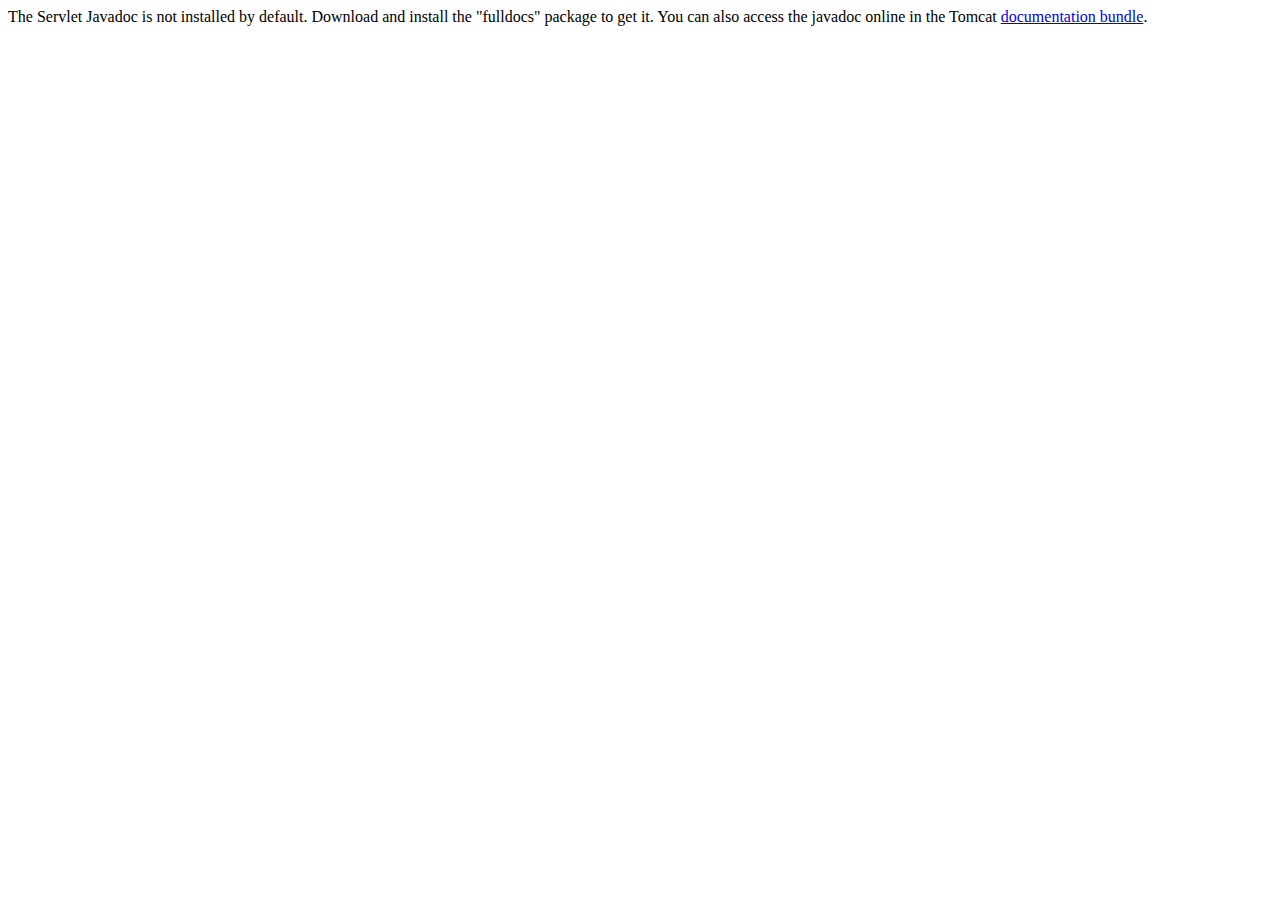
<file: apache-tomcat-9.0.71/webapps/docs/servletapi/index.html>
<!--
  Licensed to the Apache Software Foundation (ASF) under one or more
  contributor license agreements.  See the NOTICE file distributed with
  this work for additional information regarding copyright ownership.
  The ASF licenses this file to You under the Apache License, Version 2.0
  (the "License"); you may not use this file except in compliance with
  the License.  You may obtain a copy of the License at

      http://www.apache.org/licenses/LICENSE-2.0

  Unless required by applicable law or agreed to in writing, software
  distributed under the License is distributed on an "AS IS" BASIS,
  WITHOUT WARRANTIES OR CONDITIONS OF ANY KIND, either express or implied.
  See the License for the specific language governing permissions and
  limitations under the License.
-->
<!DOCTYPE html>
<html>
    <head>
    <meta charset="UTF-8" />
    <title>API docs</title>
</head>

<body>

The Servlet Javadoc is not installed by default. Download and install
the "fulldocs" package to get it.

You can also access the javadoc online in the Tomcat
<a href="https://tomcat.apache.org/tomcat-9.0-doc/">
documentation bundle</a>.

</body>
</html>
</file>
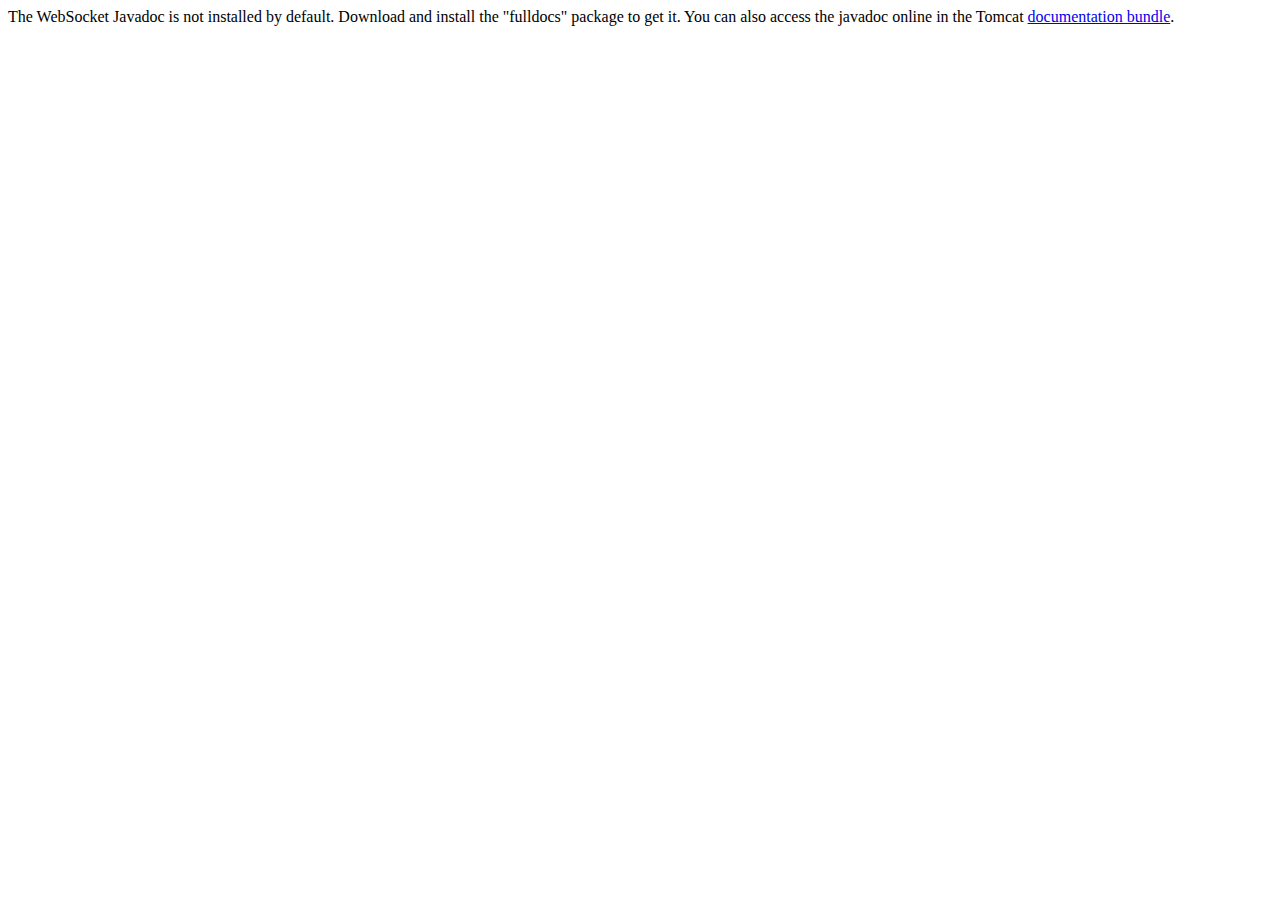
<file: apache-tomcat-9.0.71/webapps/docs/websocketapi/index.html>
<!--
  Licensed to the Apache Software Foundation (ASF) under one or more
  contributor license agreements.  See the NOTICE file distributed with
  this work for additional information regarding copyright ownership.
  The ASF licenses this file to You under the Apache License, Version 2.0
  (the "License"); you may not use this file except in compliance with
  the License.  You may obtain a copy of the License at

      http://www.apache.org/licenses/LICENSE-2.0

  Unless required by applicable law or agreed to in writing, software
  distributed under the License is distributed on an "AS IS" BASIS,
  WITHOUT WARRANTIES OR CONDITIONS OF ANY KIND, either express or implied.
  See the License for the specific language governing permissions and
  limitations under the License.
-->
<!DOCTYPE html>
<html>
    <head>
    <meta charset="UTF-8" />
    <title>API docs</title>
</head>

<body>

The WebSocket Javadoc is not installed by default. Download and install
the "fulldocs" package to get it.

You can also access the javadoc online in the Tomcat
<a href="https://tomcat.apache.org/tomcat-9.0-doc/">
documentation bundle</a>.

</body>
</html>
</file>
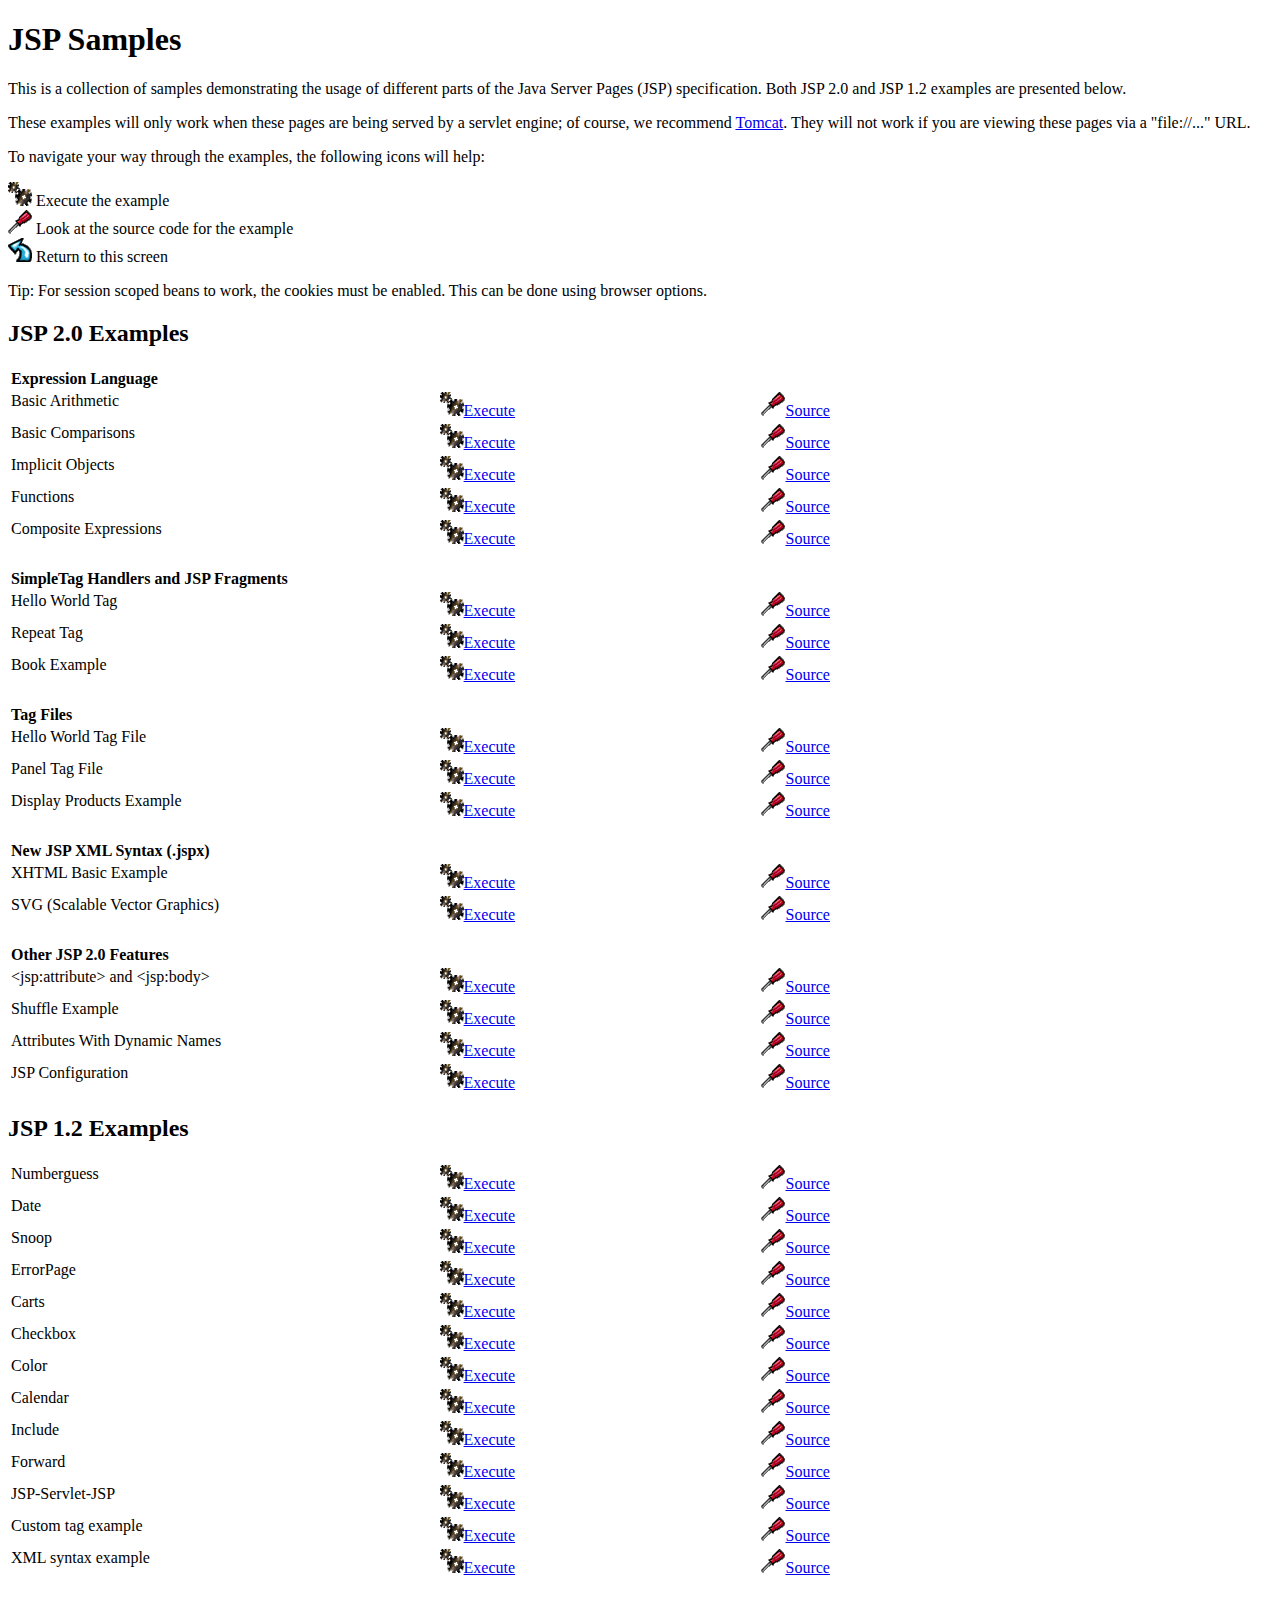
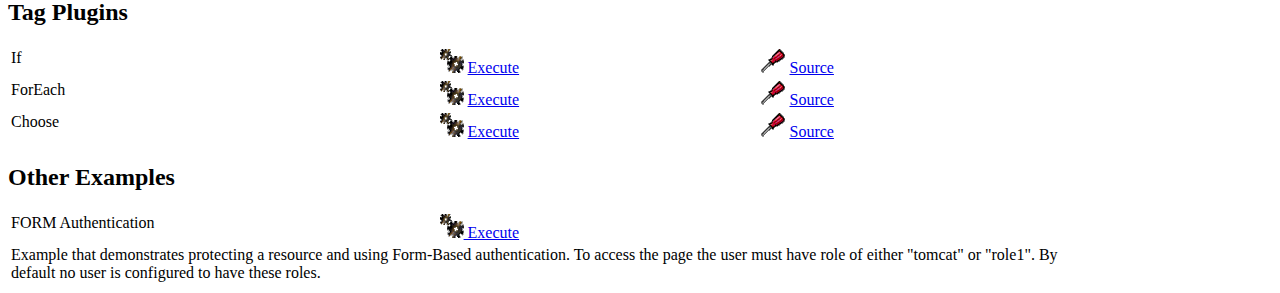
<file: apache-tomcat-9.0.71/webapps/examples/jsp/index.html>
<!--
 Licensed to the Apache Software Foundation (ASF) under one or more
  contributor license agreements.  See the NOTICE file distributed with
  this work for additional information regarding copyright ownership.
  The ASF licenses this file to You under the Apache License, Version 2.0
  (the "License"); you may not use this file except in compliance with
  the License.  You may obtain a copy of the License at

      http://www.apache.org/licenses/LICENSE-2.0

  Unless required by applicable law or agreed to in writing, software
  distributed under the License is distributed on an "AS IS" BASIS,
  WITHOUT WARRANTIES OR CONDITIONS OF ANY KIND, either express or implied.
  See the License for the specific language governing permissions and
  limitations under the License.
-->
<!DOCTYPE html><html lang="en">
<head>
   <meta charset="UTF-8"/>
   <meta name="Author" content="Anil K. Vijendran" />
   <title>JSP Examples</title>
   <style type="text/css">
   img { border: 0; }
   th { text-align: left; }
   tr { vertical-align: top; }
   </style>
</head>
<body>
<h1>JSP
Samples</h1>
<p>This is a collection of samples demonstrating the usage of different
parts of the Java Server Pages (JSP) specification.  Both JSP 2.0 and
JSP 1.2 examples are presented below.
<p>These examples will only work when these pages are being served by a
servlet engine; of course, we recommend
<a href="https://tomcat.apache.org/">Tomcat</a>.
They will not work if you are viewing these pages via a
"file://..." URL.
<p>To navigate your way through the examples, the following icons will
help:</p>
<ul style="list-style-type: none; padding-left: 0;">
<li><img src="images/execute.gif" alt=""> Execute the example</li>
<li><img src="images/code.gif" alt=""> Look at the source code for the example</li>
<li><img src="images/return.gif" alt=""> Return to this screen</li>
</ul>

<p>Tip: For session scoped beans to work, the cookies must be enabled.
This can be done using browser options.</p>
<h2>JSP 2.0 Examples</h2>

<table style="width: 85%;">
<tr>
<th colspan="3">Expression Language</th>
</tr>

<tr>
<td>Basic Arithmetic</td>
<td style="width: 30%;"><a href="jsp2/el/basic-arithmetic.jsp"><img src="images/execute.gif" alt=""></a><a href="jsp2/el/basic-arithmetic.jsp">Execute</a></td>

<td style="width: 30%;"><a href="jsp2/el/basic-arithmetic.html"><img src="images/code.gif" alt=""></a><a href="jsp2/el/basic-arithmetic.html">Source</a></td>
</tr>

<tr>
<td>Basic Comparisons</td>
<td style="width: 30%;"><a href="jsp2/el/basic-comparisons.jsp"><img src="images/execute.gif" alt=""></a><a href="jsp2/el/basic-comparisons.jsp">Execute</a></td>

<td style="width: 30%;"><a href="jsp2/el/basic-comparisons.html"><img src="images/code.gif" alt=""></a><a href="jsp2/el/basic-comparisons.html">Source</a></td>
</tr>

<tr>
<td>Implicit Objects</td>
<td style="width: 30%;"><a href="jsp2/el/implicit-objects.jsp?foo=bar"><img src="images/execute.gif" alt=""></a><a href="jsp2/el/implicit-objects.jsp?foo=bar">Execute</a></td>

<td style="width: 30%;"><a href="jsp2/el/implicit-objects.html"><img src="images/code.gif" alt=""></a><a href="jsp2/el/implicit-objects.html">Source</a></td>
</tr>
<tr>

<td>Functions</td>
<td style="width: 30%;"><a href="jsp2/el/functions.jsp?foo=JSP+2.0"><img src="images/execute.gif" alt=""></a><a href="jsp2/el/functions.jsp?foo=JSP+2.0">Execute</a></td>

<td style="width: 30%;"><a href="jsp2/el/functions.html"><img src="images/code.gif" alt=""></a><a href="jsp2/el/functions.html">Source</a></td>
</tr>

<tr>
<td>Composite Expressions</td>
<td style="width: 30%;"><a href="jsp2/el/composite.jsp"><img src="images/execute.gif" alt=""></a><a href="jsp2/el/composite.jsp">Execute</a></td>

<td style="width: 30%;"><a href="jsp2/el/composite.html"><img src="images/code.gif" alt=""></a><a href="jsp2/el/composite.html">Source</a></td>
</tr>


<tr>
<th colspan="3"><br />SimpleTag Handlers and JSP Fragments</th>
</tr>

<tr>
<td>Hello World Tag</td>
<td style="width: 30%;"><a href="jsp2/simpletag/hello.jsp"><img src="images/execute.gif" alt=""></a><a href="jsp2/simpletag/hello.jsp">Execute</a></td>

<td style="width: 30%;"><a href="jsp2/simpletag/hello.html"><img src="images/code.gif" alt=""></a><a href="jsp2/simpletag/hello.html">Source</a></td>
</tr>

<tr>
<td>Repeat Tag</td>
<td style="width: 30%;"><a href="jsp2/simpletag/repeat.jsp"><img src="images/execute.gif" alt=""></a><a href="jsp2/simpletag/repeat.jsp">Execute</a></td>

<td style="width: 30%;"><a href="jsp2/simpletag/repeat.html"><img src="images/code.gif" alt=""></a><a href="jsp2/simpletag/repeat.html">Source</a></td>
</tr>

<tr>
<td>Book Example</td>
<td style="width: 30%;"><a href="jsp2/simpletag/book.jsp"><img src="images/execute.gif" alt=""></a><a href="jsp2/simpletag/book.jsp">Execute</a></td>

<td style="width: 30%;"><a href="jsp2/simpletag/book.html"><img src="images/code.gif" alt=""></a><a href="jsp2/simpletag/book.html">Source</a></td>
</tr>

<tr>
<th colspan="3"><br />Tag Files</th>
</tr>

<tr>
<td>Hello World Tag File</td>
<td style="width: 30%;"><a href="jsp2/tagfiles/hello.jsp"><img src="images/execute.gif" alt=""></a><a href="jsp2/tagfiles/hello.jsp">Execute</a></td>

<td style="width: 30%;"><a href="jsp2/tagfiles/hello.html"><img src="images/code.gif" alt=""></a><a href="jsp2/tagfiles/hello.html">Source</a></td>
</tr>

<tr>
<td>Panel Tag File</td>
<td style="width: 30%;"><a href="jsp2/tagfiles/panel.jsp"><img src="images/execute.gif" alt=""></a><a href="jsp2/tagfiles/panel.jsp">Execute</a></td>

<td style="width: 30%;"><a href="jsp2/tagfiles/panel.html"><img src="images/code.gif" alt=""></a><a href="jsp2/tagfiles/panel.html">Source</a></td>
</tr>

<tr>
<td>Display Products Example</td>
<td style="width: 30%;"><a href="jsp2/tagfiles/products.jsp"><img src="images/execute.gif" alt=""></a><a href="jsp2/tagfiles/products.jsp">Execute</a></td>

<td style="width: 30%;"><a href="jsp2/tagfiles/products.html"><img src="images/code.gif" alt=""></a><a href="jsp2/tagfiles/products.html">Source</a></td>
</tr>

<tr>
<th colspan="3"><br />New JSP XML Syntax (.jspx)</th>
</tr>

<tr>
<td>XHTML Basic Example</td>
<td style="width: 30%;"><a href="jsp2/jspx/basic.jspx"><img src="images/execute.gif" alt=""></a><a href="jsp2/jspx/basic.jspx">Execute</a></td>

<td style="width: 30%;"><a href="jsp2/jspx/basic.html"><img src="images/code.gif" alt=""></a><a href="jsp2/jspx/basic.html">Source</a></td>
</tr>

<tr>
<td>SVG (Scalable Vector Graphics)</td>
<td style="width: 30%;"><a href="jsp2/jspx/svgexample.html"><img src="images/execute.gif" alt=""></a><a href="jsp2/jspx/svgexample.html">Execute</a></td>

<td style="width: 30%;"><a href="jsp2/jspx/textRotate.html"><img src="images/code.gif" alt=""></a><a href="jsp2/jspx/textRotate.html">Source</a></td>
</tr>

<tr>
<th colspan="3"><br />Other JSP 2.0 Features</th>
</tr>

<tr>
<td>&lt;jsp:attribute&gt; and &lt;jsp:body&gt;</td>
<td style="width: 30%;"><a href="jsp2/jspattribute/jspattribute.jsp"><img src="images/execute.gif" alt=""></a><a href="jsp2/jspattribute/jspattribute.jsp">Execute</a></td>

<td style="width: 30%;"><a href="jsp2/jspattribute/jspattribute.html"><img src="images/code.gif" alt=""></a><a href="jsp2/jspattribute/jspattribute.html">Source</a></td>
</tr>

<tr>
<td>Shuffle Example</td>
<td style="width: 30%;"><a href="jsp2/jspattribute/shuffle.jsp"><img src="images/execute.gif" alt=""></a><a href="jsp2/jspattribute/shuffle.jsp">Execute</a></td>

<td style="width: 30%;"><a href="jsp2/jspattribute/shuffle.html"><img src="images/code.gif" alt=""></a><a href="jsp2/jspattribute/shuffle.html">Source</a></td>
</tr>

<tr>
<td>Attributes With Dynamic Names</td>
<td style="width: 30%;"><a href="jsp2/misc/dynamicattrs.jsp"><img src="images/execute.gif" alt=""></a><a href="jsp2/misc/dynamicattrs.jsp">Execute</a></td>

<td style="width: 30%;"><a href="jsp2/misc/dynamicattrs.html"><img src="images/code.gif" alt=""></a><a href="jsp2/misc/dynamicattrs.html">Source</a></td>
</tr>

<tr>
<td>JSP Configuration</td>
<td style="width: 30%;"><a href="jsp2/misc/config.jsp"><img src="images/execute.gif" alt=""></a><a href="jsp2/misc/config.jsp">Execute</a></td>

<td style="width: 30%;"><a href="jsp2/misc/config.html"><img src="images/code.gif" alt=""></a><a href="jsp2/misc/config.html">Source</a></td>
</tr>

</table>

<h2>JSP 1.2 Examples</h2>
<table style="width: 85%;">
<tr>
<td>Numberguess</td>

<td style="width: 30%;"><a href="num/numguess.jsp"><img src="images/execute.gif" alt=""></a><a href="num/numguess.jsp">Execute</a></td>

<td style="width: 30%;"><a href="num/numguess.html"><img src="images/code.gif" alt=""></a><a href="num/numguess.html">Source</a></td>
</tr>

<tr>
<td>Date</td>

<td style="width: 30%;"><a href="dates/date.jsp"><img src="images/execute.gif" alt=""></a><a href="dates/date.jsp">Execute</a></td>

<td style="width: 30%;"><a href="dates/date.html"><img src="images/code.gif" alt=""></a><a href="dates/date.html">Source</a></td>
</tr>

<tr>
<td>Snoop</td>

<td style="width: 30%;"><a href="snp/snoop.jsp"><img src="images/execute.gif" alt=""></a><a href="snp/snoop.jsp">Execute</a></td>

<td style="width: 30%;"><a href="snp/snoop.html"><img src="images/code.gif" alt=""></a><a href="snp/snoop.html">Source</a></td>
</tr>

<tr>
<td>ErrorPage</td>

<td style="width: 30%;"><a href="error/error.html"><img src="images/execute.gif" alt=""></a><a href="error/error.html">Execute</a></td>

<td style="width: 30%;"><a href="error/er.html"><img src="images/code.gif" alt=""></a><a href="error/er.html">Source</a></td>
</tr>

<tr>
<td>Carts</td>

<td style="width: 30%;"><a href="sessions/carts.html"><img src="images/execute.gif" alt=""></a><a href="sessions/carts.html">Execute</a></td>

<td style="width: 30%;"><a href="sessions/crt.html"><img src="images/code.gif" alt=""></a><a href="sessions/crt.html">Source</a></td>
</tr>

<tr>
<td>Checkbox</td>

<td style="width: 30%;"><a href="checkbox/check.html"><img src="images/execute.gif" alt=""></a><a href="checkbox/check.html">Execute</a></td>

<td style="width: 30%;"><a href="checkbox/cresult.html"><img src="images/code.gif" alt=""></a><a href="checkbox/cresult.html">Source</a></td>
</tr>

<tr>
<td>Color</td>

<td style="width: 30%;"><a href="colors/colors.html"><img src="images/execute.gif" alt=""></a><a href="colors/colors.html">Execute</a></td>

<td style="width: 30%;"><a href="colors/clr.html"><img src="images/code.gif" alt=""></a><a href="colors/clr.html">Source</a></td>
</tr>

<tr>
<td>Calendar</td>

<td style="width: 30%;"><a href="cal/login.html"><img src="images/execute.gif" alt=""></a><a href="cal/login.html">Execute</a></td>

<td style="width: 30%;"><a href="cal/calendar.html"><img src="images/code.gif" alt=""></a><a href="cal/calendar.html">Source</a></td>
</tr>

<tr>
<td>Include</td>

<td style="width: 30%;"><a href="include/include.jsp"><img src="images/execute.gif" alt=""></a><a href="include/include.jsp">Execute</a></td>

<td style="width: 30%;"><a href="include/inc.html"><img src="images/code.gif" alt=""></a><a href="include/inc.html">Source</a></td>
</tr>

<tr>
<td>Forward</td>

<td style="width: 30%;"><a href="forward/forward.jsp"><img src="images/execute.gif" alt=""></a><a href="forward/forward.jsp">Execute</a></td>

<td style="width: 30%;"><a href="forward/fwd.html"><img src="images/code.gif" alt=""></a><a href="forward/fwd.html">Source</a></td>
</tr>

<tr>
<td>JSP-Servlet-JSP</td>

<td style="width: 30%;"><a href="jsptoserv/jsptoservlet.jsp"><img src="images/execute.gif" alt=""></a><a href="jsptoserv/jsptoservlet.jsp">Execute</a></td>

<td style="width: 30%;"><a href="jsptoserv/jts.html"><img src="images/code.gif" alt=""></a><a href="jsptoserv/jts.html">Source</a></td>
</tr>

<tr>
<td>Custom tag example</td>

<td style="width: 30%;"><a href="simpletag/foo.jsp"><img src="images/execute.gif" alt=""></a><a href="simpletag/foo.jsp">Execute</a></td>

<td style="width: 30%;"><a href="simpletag/foo.html"><img src="images/code.gif" alt=""></a><a href="simpletag/foo.html">Source</a></td>
</tr>

<tr>
<td>XML syntax example</td>
<td style="width: 30%;"><a href="xml/xml.jsp"><img src="images/execute.gif" alt=""></a><a href="xml/xml.jsp">Execute</a></td>

<td style="width: 30%;"><a href="xml/xml.html"><img src="images/code.gif" alt=""></a><a href="xml/xml.html">Source</a></td>
</tr>

</table>

<h2>Tag Plugins</h2>
<table style="width: 85%;">

<tr>
  <td>If</td>
  <td style="width: 30%;">
    <a href="tagplugin/if.jsp"><img src="images/execute.gif" alt=""></a>
    <a href="tagplugin/if.jsp">Execute</a>
  </td>
  <td style="width: 30%;">
    <a href="tagplugin/if.html"><img src="images/code.gif" alt=""></a>
    <a href="tagplugin/if.html">Source</a>
  </td>
</tr>

<tr>
  <td>ForEach</td>
  <td style="width: 30%;">
    <a href="tagplugin/foreach.jsp"><img src="images/execute.gif" alt=""></a>
    <a href="tagplugin/foreach.jsp">Execute</a>
  </td>
  <td style="width: 30%;">
    <a href="tagplugin/foreach.html"><img src="images/code.gif" alt=""></a>
    <a href="tagplugin/foreach.html">Source</a>
  </td>
</tr>

<tr>
  <td>Choose</td>
  <td style="width: 30%;">
    <a href="tagplugin/choose.jsp"><img src="images/execute.gif" alt=""></a>
    <a href="tagplugin/choose.jsp">Execute</a>
  </td>
  <td style="width: 30%;">
    <a href="tagplugin/choose.html"><img src="images/code.gif" alt=""></a>
    <a href="tagplugin/choose.html">Source</a>
  </td>
</tr>

</table>

<h2>Other Examples</h2>
<table style="width: 85%;">

<tr>
  <td>FORM Authentication</td>
  <td style="width: 30%;">
    <a href="security/protected/index.jsp"><img src="images/execute.gif" alt=""> Execute</a>
  </td>
  <td style="width: 30%;"></td>
</tr>
<tr>
  <td colspan="3">Example that demonstrates protecting a resource and
    using Form-Based authentication. To access the page the user must
    have role of either "tomcat" or "role1". By default no user
    is configured to have these roles.</td>
</tr>

</table>
</body>
</html>
</file>
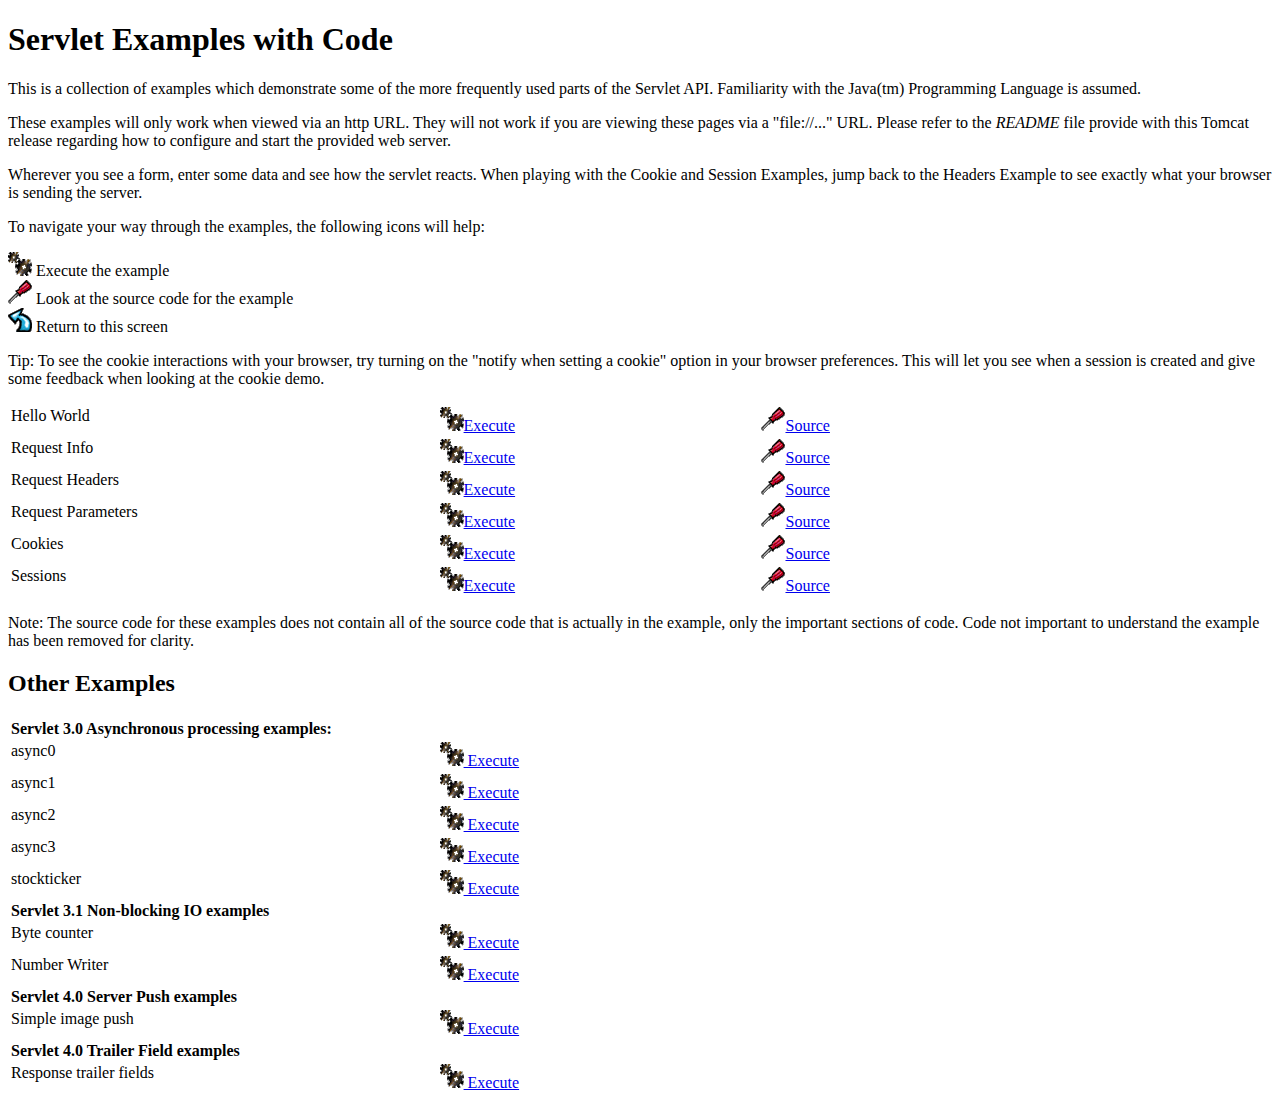
<file: apache-tomcat-9.0.71/webapps/examples/servlets/index.html>
<!--
 Licensed to the Apache Software Foundation (ASF) under one or more
  contributor license agreements.  See the NOTICE file distributed with
  this work for additional information regarding copyright ownership.
  The ASF licenses this file to You under the Apache License, Version 2.0
  (the "License"); you may not use this file except in compliance with
  the License.  You may obtain a copy of the License at

      http://www.apache.org/licenses/LICENSE-2.0

  Unless required by applicable law or agreed to in writing, software
  distributed under the License is distributed on an "AS IS" BASIS,
  WITHOUT WARRANTIES OR CONDITIONS OF ANY KIND, either express or implied.
  See the License for the specific language governing permissions and
  limitations under the License.
-->
<!DOCTYPE html><html lang="en">
<head>
   <meta charset="UTF-8" />
   <meta name="Author" content="Anil K. Vijendran" />
   <title>Servlet Examples</title>
   <style type="text/css">
   img { border: 0; }
   th { text-align: left; }
   tr { vertical-align: top; }
   </style>
</head>
<body>
<h1>Servlet
Examples with Code</h1>
<p>This is a collection of examples which demonstrate some of the more
frequently used parts of the Servlet API. Familiarity with the Java(tm)
Programming Language is assumed.
<p>These examples will only work when viewed via an http URL. They will
not work if you are viewing these pages via a "file://..." URL. Please
refer to the <i>README</i> file provide with this Tomcat release regarding
how to configure and start the provided web server.
<p>Wherever you see a form, enter some data and see how the servlet reacts.
When playing with the Cookie and Session Examples, jump back to the Headers
Example to see exactly what your browser is sending the server.
<p>To navigate your way through the examples, the following icons will
help:</p>
<ul style="list-style-type: none; padding-left: 0;">
<li><img src="images/execute.gif" alt=""> Execute the example</li>
<li><img src="images/code.gif" alt=""> Look at the source code for the example</li>
<li><img src="images/return.gif" alt=""> Return to this screen</li>
</ul>

<p>Tip: To see the cookie interactions with your browser, try turning on
the "notify when setting a cookie" option in your browser preferences.
This will let you see when a session is created and give some feedback
when looking at the cookie demo.</p>
<table style="width: 85%;" >
<tr>
<td>Hello World</td>

<td style="width: 30%;"><a href="servlet/HelloWorldExample"><img SRC="images/execute.gif" alt=""></a><a href="servlet/HelloWorldExample">Execute</a></td>

<td style="width: 30%;"><a href="helloworld.html"><img SRC="images/code.gif" alt=""></a><a href="helloworld.html">Source</a></td>
</tr>

<tr>
<td>Request Info</td>

<td style="width: 30%;"><a href="servlet/RequestInfoExample"><img SRC="images/execute.gif" alt=""></a><a href="servlet/RequestInfoExample">Execute</a></td>

<td style="width: 30%;"><a href="reqinfo.html"><img SRC="images/code.gif" alt=""></a><a href="reqinfo.html">Source</a></td>
</tr>

<tr>
<td>Request Headers</td>

<td style="width: 30%;"><a href="servlet/RequestHeaderExample"><img SRC="images/execute.gif" alt=""></a><a href="servlet/RequestHeaderExample">Execute</a></td>

<td style="width: 30%;"><a href="reqheaders.html"><img SRC="images/code.gif" alt=""></a><a href="reqheaders.html">Source</a></td>
</tr>

<tr>
<td>Request Parameters</td>

<td style="width: 30%;"><a href="servlet/RequestParamExample"><img SRC="images/execute.gif" alt=""></a><a href="servlet/RequestParamExample">Execute</a></td>

<td style="width: 30%;"><a href="reqparams.html"><img SRC="images/code.gif" alt=""></a><a href="reqparams.html">Source</a></td>
</tr>

<tr>
<td>Cookies</td>

<td style="width: 30%;"><a href="servlet/CookieExample"><img SRC="images/execute.gif" alt=""></a><a href="servlet/CookieExample">Execute</a></td>

<td style="width: 30%;"><a href="cookies.html"><img SRC="images/code.gif" alt=""></a><a href="cookies.html">Source</a></td>
</tr>

<tr>
<td>Sessions</td>

<td style="width: 30%;"><a href="servlet/SessionExample"><img SRC="images/execute.gif" alt=""></a><a href="servlet/SessionExample">Execute</a></td>

<td style="width: 30%;"><a href="sessions.html"><img SRC="images/code.gif" alt=""></a><a href="sessions.html">Source</a></td>
</tr>
</table>

<p>Note: The source code for these examples does not contain all of the
source code that is actually in the example, only the important sections
of code. Code not important to understand the example has been removed
for clarity.</p>

<h2>Other Examples</h2>
<table style="width: 85%;" >

<tr>
  <th colspan="3">Servlet 3.0 Asynchronous processing examples:</th>
</tr>
<tr>
  <td>async0</td>
  <td style="width: 30%;">
    <a href="../async/async0"><img SRC="images/execute.gif" alt=""> Execute</a>
  </td>
  <td style="width: 30%;"></td>
</tr>
<tr>
  <td>async1</td>
  <td style="width: 30%;">
    <a href="../async/async1"><img SRC="images/execute.gif" alt=""> Execute</a>
  </td>
  <td style="width: 30%;"></td>
</tr>
<tr>
  <td>async2</td>
  <td style="width: 30%;">
    <a href="../async/async2"><img SRC="images/execute.gif" alt=""> Execute</a>
  </td>
  <td style="width: 30%;"></td>
</tr>
<tr>
  <td>async3</td>
  <td style="width: 30%;">
    <a href="../async/async3"><img SRC="images/execute.gif" alt=""> Execute</a>
  </td>
  <td style="width: 30%;"></td>
</tr>
<tr>
  <td>stockticker</td>
  <td style="width: 30%;">
    <a href="../async/stockticker"><img SRC="images/execute.gif" alt=""> Execute</a>
  </td>
  <td style="width: 30%;"></td>
</tr>

<tr>
  <th colspan="3">Servlet 3.1 Non-blocking IO examples</th>
</tr>
<tr>
  <td>Byte counter</td>
  <td style="width: 30%;">
    <a href="nonblocking/bytecounter.html"><img src="images/execute.gif" alt=""> Execute</a>
  </td>
  <td style="width: 30%;"></td>
</tr>
<tr>
  <td>Number Writer</td>
  <td style="width: 30%;">
    <a href="nonblocking/numberwriter"><img src="images/execute.gif" alt=""> Execute</a>
  </td>
  <td style="width: 30%;"></td>
</tr>

<tr>
  <th colspan="3">Servlet 4.0 Server Push examples</th>
</tr>
<tr>
  <td>Simple image push</td>
  <td style="width: 30%;">
    <a href="serverpush/simpleimage"><img src="images/execute.gif" alt=""> Execute</a>
  </td>
  <td style="width: 30%;"></td>
</tr>

<tr>
  <th colspan="3">Servlet 4.0 Trailer Field examples</th>
</tr>
<tr>
  <td>Response trailer fields</td>
  <td style="width: 30%;">
    <a href="trailers/response"><img src="images/execute.gif" alt=""> Execute</a>
  </td>
  <td style="width: 30%;"></td>
</tr>

</table>

</body>
</html>
</file>
<file: apache-tomcat-9.0.71/webapps/docs/images/docs-stylesheet.css>
@charset "utf-8";
/*
  Licensed to the Apache Software Foundation (ASF) under one or more
  contributor license agreements.  See the NOTICE file distributed with
  this work for additional information regarding copyright ownership.
  The ASF licenses this file to You under the Apache License, Version 2.0
  (the "License"); you may not use this file except in compliance with
  the License.  You may obtain a copy of the License at

      http://www.apache.org/licenses/LICENSE-2.0

  Unless required by applicable law or agreed to in writing, software
  distributed under the License is distributed on an "AS IS" BASIS,
  WITHOUT WARRANTIES OR CONDITIONS OF ANY KIND, either express or implied.
  See the License for the specific language governing permissions and
  limitations under the License.
*/

/* Fonts */
@import url("fonts/fonts.css");

/* General style */

h1, h2, h3, h4, h5, h6, th {
  font-weight: 600;
}

body {
  margin: 0;
}

body, input {
  font-family: 'Open Sans', sans-serif;
  font-size: 10.5pt;
}

code, pre {
  font-family: Consolas, monospace;
}

img {
  border: 0;
}

table {
  border-collapse: collapse;
  text-align: left;
}
table *:not(table) {
  /* Prevent border-collapsing for table child elements like <div> */
  border-collapse: separate;
}

th {
  text-align: left;
}

main {
  /* Remove this once all IEs support <main> element */
  display: block;
}


/* Layout */

#wrapper {
  min-width: 400px;
}

#header {
  border-bottom: 1px solid #bbb;
}

@media not print {
    #header {
        box-shadow: 0 0 7px #aaa;
    }
}

#header > div {
  padding-left: 15px;
  padding-right: 15px;

  /* Work-around for old browsers: */
  background-color: #F8F3E4;
  background: linear-gradient(to bottom, #ffffff -10%, #F8F3E4 100%);
  position: relative;
}

#header .logo {
  float: left;
  padding-top: 10px;
  min-width: 190px;
}

#header .logo  img{
  /* To avoid that the Font Descender being added to the parent div's height */
  vertical-align: middle;
}

#header .asfLogo {
  float: right;
  position: relative;
  top: 8px;
}

#header h1 {
  margin-top: 0.6em;
  margin-bottom: 0;
}

#header .versionInfo {
  font-size: 13pt;
  margin-bottom: 1em;
}

#middle {
  display: table;
  table-layout: fixed;
  margin: 0;
  width: 100%;
}
#middle > div { display: table-row; }
#middle > div > div { display: table-cell; vertical-align: top; }



#mainLeft {
  width: 190px;
}

#mainLeft > div {
  margin-top: -1px; /* to overwrite border of element above */
  padding-left: 16px;
  padding-right: 14px;
  padding-top: 6px;
  padding-bottom: 15px;
  background-color: #F8F3E4;
  border-right: 1px solid #bbb;
  border-bottom: 1px solid #bbb;
  font-size: 10pt;
  border-bottom-right-radius: 20px;
  box-shadow: 0 0 5px #aaa;
}

#mainLeft h2 {
  margin-bottom: 0.2em;
  font-size: 1.2em;
}

#mainLeft ul {
  padding: 0;
  margin: 0;
  list-style-type: none;
}

#mainLeft ul a {
  text-indent: -0.6em;
  padding-left: 1.4em;
  display: block;
  text-decoration: none;
  color: #444;
}
#mainLeft ul a:hover {
  color: #000;
  background-color: #D1c9b9;
}

#mainRight {
  padding-left: 14px;
  padding-right: 20px;

}

#footer {
  margin-top: 30px;
  padding-top: 20px;
  padding-bottom: 20px;
  padding-left: 20px;
  padding-right: 20px;
  border-top: 1px solid #ccc;
  color: #444;
  text-align: center;
  /* font-style: italic; */
  font-size: 9pt;
}


/* Content */

#content div.text {
  padding-left: 1em;
  padding-left: 1em;
}

#content h3, #content h4, #content h5, #content h6 {
  padding-left: 5px;
  padding-right: 5px;
  background-color: #eaeaea;
}

@media not print {
    #content h3, #content h4, #content h5, #content h6 {
        border: 1px solid #ccc;
        border-radius: 4px;
    }
}

#content h4, #content h5, #content h6 {
  background-color: #f6f6f6;
}

code {
  background-color: rgb(224,255,255);
}

div.codeBox pre code, code.attributeName, code.propertyName, code.noHighlight, .noHighlight code {
  background-color: transparent;
}
div.codeBox {
  overflow: auto;
  margin: 1em 0;
}
div.codeBox pre {
  margin: 0;
  padding: 4px;
  border: 1px solid #999;
  border-radius: 5px;
  background-color: #eff8ff;
  display: table; /* To prevent <pre>s from taking the complete available width. */
  /*
  When it is officially supported, use the following CSS instead of display: table
  to prevent big <pre>s from exceeding the browser window:
  max-width: available;
  width: min-content;
  */
}

div.codeBox pre.wrap {
  white-space: pre-wrap;
}


table.defaultTable tr, table.detail-table tr {
    border: 1px solid #CCC;
}

table.defaultTable tr:nth-child(even), table.detail-table tr:nth-child(even) {
    background-color: #FAFBFF;
}

table.defaultTable tr:nth-child(odd), table.detail-table tr:nth-child(odd) {
    background-color: #EEEFFF;
}

table.defaultTable th, table.detail-table th {
  background-color: #88b;
  color: #fff;
}

table.defaultTable th, table.defaultTable td, table.detail-table th, table.detail-table td {
  padding: 5px 8px;
}


p.notice {
  border: 1px solid rgb(255, 0, 0);
  background-color: rgb(238, 238, 238);
  color: rgb(0, 51, 102);
  padding: 0.5em;
  margin: 1em 2em 1em 1em;
}


/* Changelog-Styles */

ul.changelog {
  padding-left: 1em;
  list-style-type: none;
}

ul.changelog  li{
  padding-top: 5px;
  padding-bottom: 5px;
}

ul.changelog img {
  vertical-align: middle
}


/* Printer-only Styles */
@media print {
    .noPrint { display: none; }
    #middle > div > div#mainLeft { display: none; }
    a { color: inherit; text-decoration: none; }
}

/* Fix for Comments section which contains a <h4> */
#comments_thread h1, #comments_thread h2, #comments_thread h3, #comments_thread h4, #comments_thread h5, #comments_thread h6 {
    border: none;
    background-color: transparent;
}
</file>
